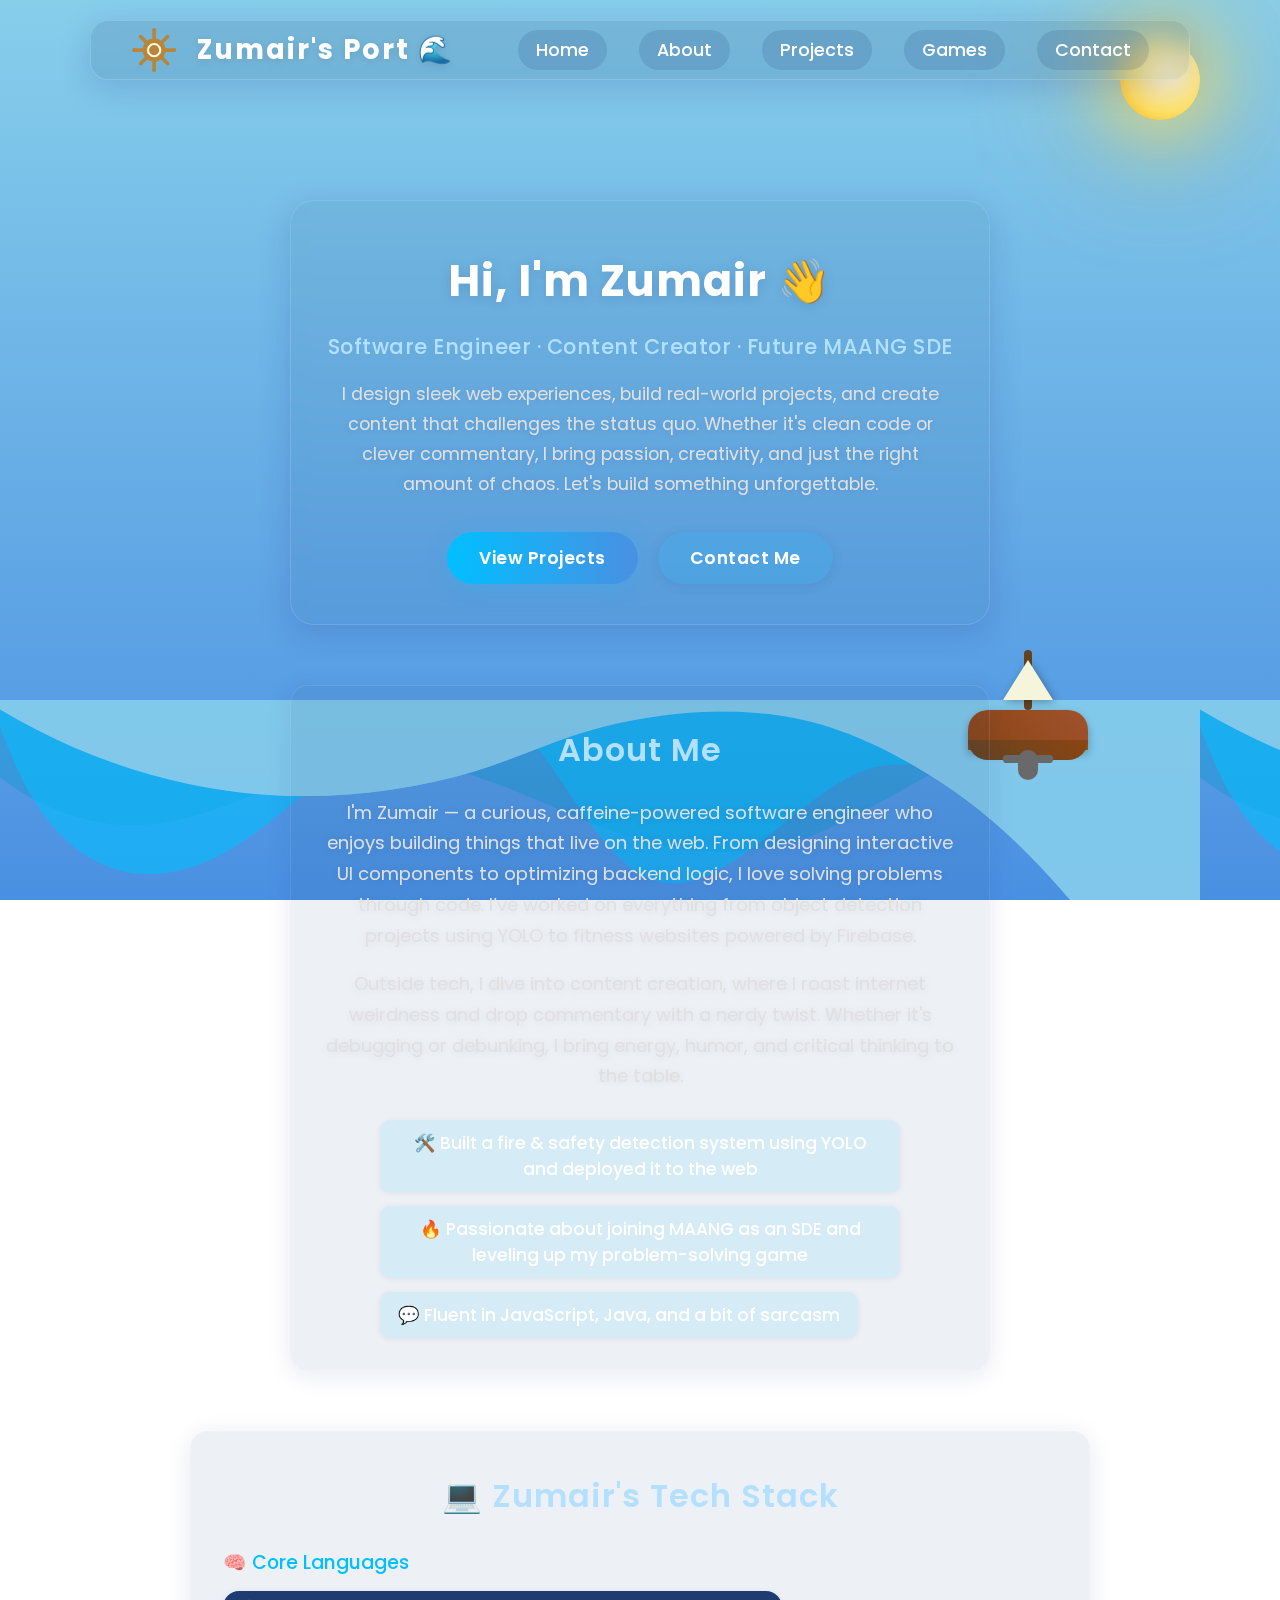
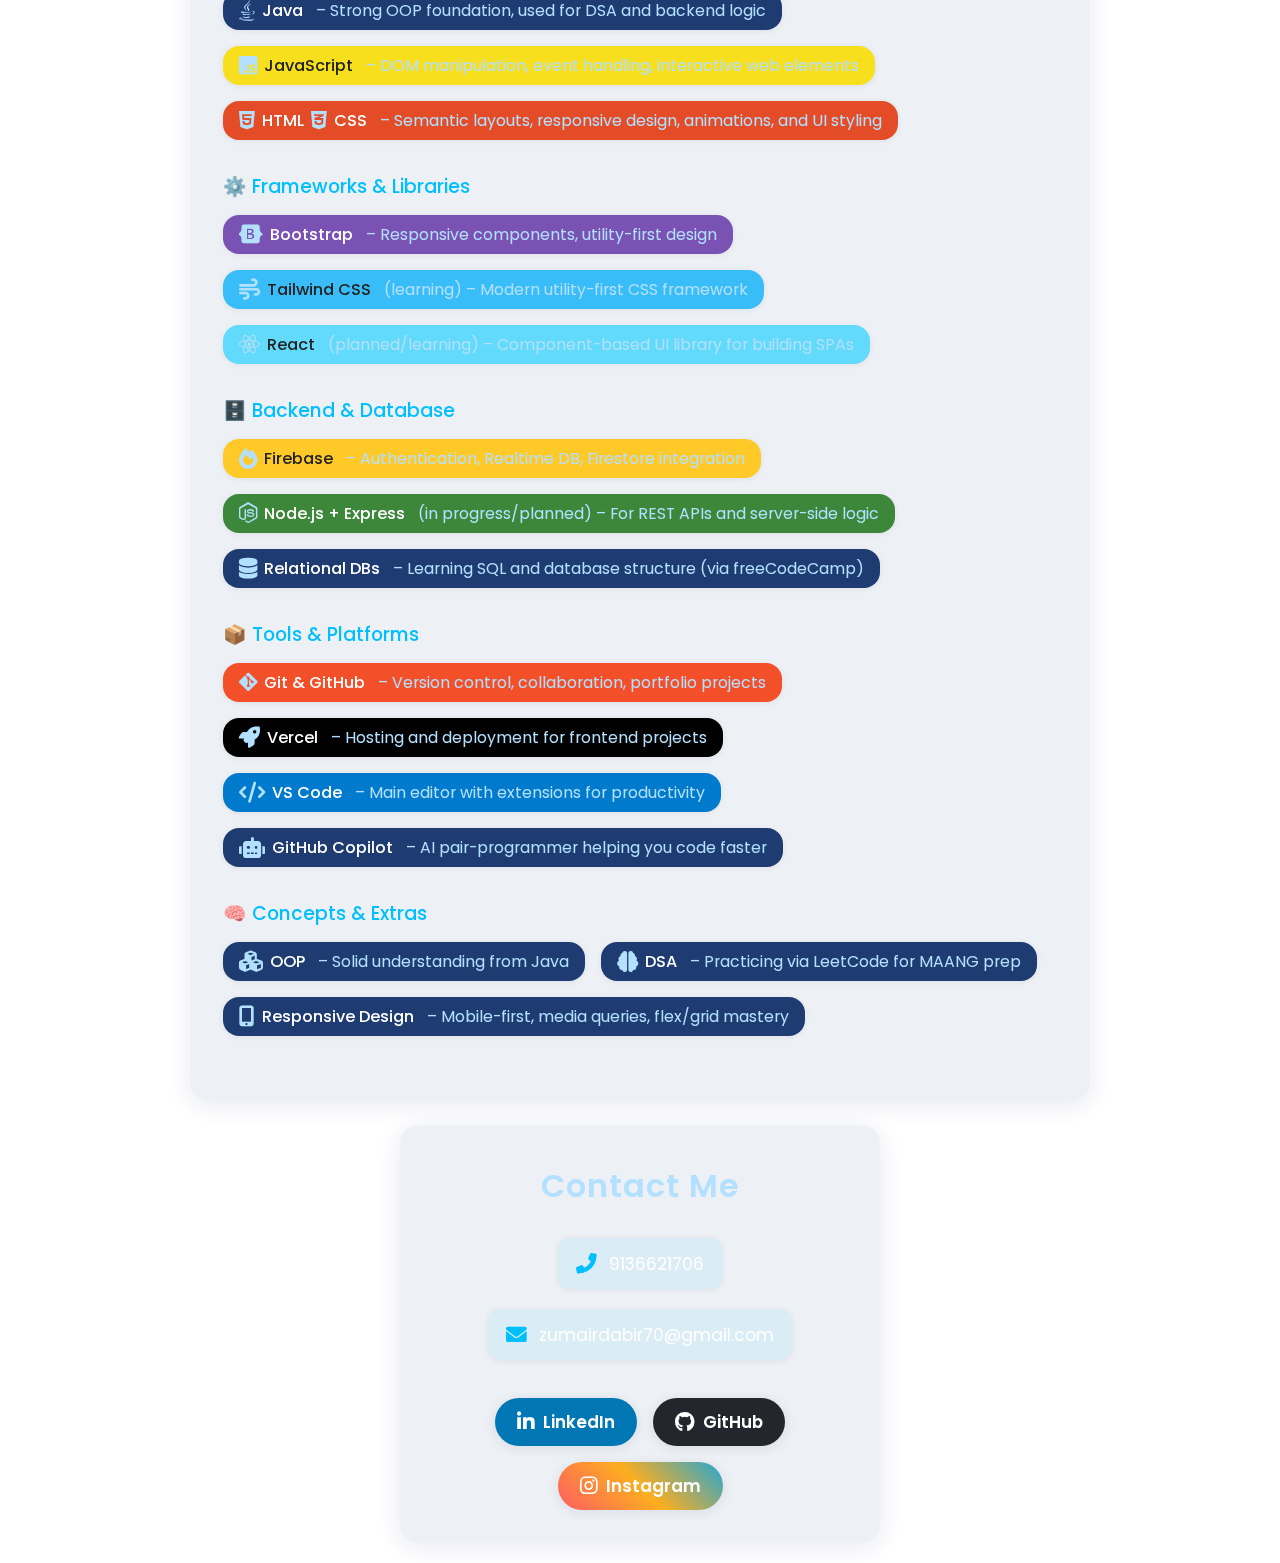
<file: index.html>
<!DOCTYPE html>
<html lang="en">
<head>
    <meta charset="UTF-8">
    <meta name="viewport" content="width=device-width, initial-scale=1.0">
    <title>Zumair's Port </title>
    <link rel="icon" href="data:image/svg+xml,<svg xmlns='http://www.w3.org/2000/svg' viewBox='0 0 64 64'><text y='52' font-size='52'>⚓</text></svg>">
    <link rel="preconnect" href="https://fonts.googleapis.com">
    <link rel="preconnect" href="https://fonts.gstatic.com" crossorigin>
    <link href="https://fonts.googleapis.com/css2?family=Poppins:wght@400;600&display=swap" rel="stylesheet">
    <link rel="stylesheet" href="styles.css">
    <link rel="stylesheet" href="https://cdnjs.cloudflare.com/ajax/libs/font-awesome/6.0.0-beta3/css/all.min.css">
</head>
<body>
    <nav class="navbar">
        <div class="navbar-logo">
            <span class="ship-wheel-svg" aria-label="Pirate Ship Wheel" style="display:inline-block;vertical-align:middle;width:1.7em;height:1.7em;margin-right:10px;">
                <svg viewBox="0 0 64 64" fill="none" xmlns="http://www.w3.org/2000/svg">
                  <circle cx="32" cy="32" r="13" stroke="#b8863b" stroke-width="6" fill="#fff8e1"/>
                  <circle cx="32" cy="32" r="6" fill="#b8863b" stroke="#b8863b" stroke-width="2"/>
                  <g stroke="#b8863b" stroke-width="5" stroke-linecap="round">
                    <line x1="32" y1="4" x2="32" y2="18"/>
                    <line x1="32" y1="46" x2="32" y2="60"/>
                    <line x1="4" y1="32" x2="18" y2="32"/>
                    <line x1="46" y1="32" x2="60" y2="32"/>
                    <line x1="13.5" y1="13.5" x2="23.5" y2="23.5"/>
                    <line x1="40.5" y1="40.5" x2="50.5" y2="50.5"/>
                    <line x1="13.5" y1="50.5" x2="23.5" y2="40.5"/>
                    <line x1="40.5" y1="23.5" x2="50.5" y2="13.5"/>
                  </g>
                  <g fill="#b8863b">
                    <circle cx="32" cy="4" r="2.5"/>
                    <circle cx="32" cy="60" r="2.5"/>
                    <circle cx="4" cy="32" r="2.5"/>
                    <circle cx="60" cy="32" r="2.5"/>
                    <circle cx="13.5" cy="13.5" r="2.5"/>
                    <circle cx="50.5" cy="50.5" r="2.5"/>
                    <circle cx="13.5" cy="50.5" r="2.5"/>
                    <circle cx="50.5" cy="13.5" r="2.5"/>
                  </g>
                </svg>
            </span>
            Zumair's Port 🌊
        </div>
        <ul class="navbar-links">
            <li><a href="#home">Home</a></li>
            <li><a href="#about">About</a></li>
            <li><a href="projects.html">Projects</a></li>
            <li><a href="#games" id="games-link">Games</a></li>
            <li><a href="#contact">Contact</a></li>
        </ul>
    </nav>
    <div class="ocean-background">
        <div class="waves">
            <div class="wave wave1"></div>
            <div class="wave wave2"></div>
            <div class="wave wave3"></div>
        </div>
        <div class="ship" id="ship">
            <div class="ship-body"></div>
            <div class="ship-mast"></div>
            <div class="ship-sail"></div>
            <div class="anchor"></div>
        </div>
    </div>
    
    <div class="content">
        <div class="hero-section">
            <h1 class="hero-headline">Hi, I'm Zumair 👋</h1>
            <h2 class="hero-subtitle">Software Engineer · Content Creator · Future MAANG SDE</h2>
            <p class="hero-desc">
                I design sleek web experiences, build real-world projects, and create content that challenges the status quo. Whether it's clean code or clever commentary, I bring passion, creativity, and just the right amount of chaos. Let's build something unforgettable.
            </p>
            <div class="hero-cta">
                <a href="projects.html" class="cta-btn primary-btn">View Projects</a>
                <a href="#contact" class="cta-btn">Contact Me</a>
            </div>
        </div>

        <div class="about-section" id="about">
        <h2 class="about-title">About Me</h2>
        <p class="about-main">
            I'm Zumair — a curious, caffeine-powered software engineer who enjoys building things that live on the web. From designing interactive UI components to optimizing backend logic, I love solving problems through code. I’ve worked on everything from object detection projects using YOLO to fitness websites powered by Firebase.
        </p>
        <p class="about-main">
            Outside tech, I dive into content creation, where I roast internet weirdness and drop commentary with a nerdy twist. Whether it's debugging or debunking, I bring energy, humor, and critical thinking to the table.
        </p>
        <ul class="about-highlights">
            <li>🛠️ Built a fire & safety detection system using YOLO and deployed it to the web</li>
            <li>🔥 Passionate about joining MAANG as an SDE and leveling up my problem-solving game</li>
            <li>💬 Fluent in JavaScript, Java, and a bit of sarcasm</li>
        </ul>
    </div>

    <section class="skills-section" id="skills">
        <h2 class="skills-title">💻 Zumair's Tech Stack</h2>
        <div class="skills-group">
            <h3 class="skills-group-title">🧠 Core Languages</h3>
            <div class="skills-list">
                <div class="skill-badge" data-tech="Java"><i class="fab fa-java"></i> Java <span class="skill-desc">– Strong OOP foundation, used for DSA and backend logic</span></div>
                <div class="skill-badge" data-tech="JavaScript"><i class="fab fa-js-square"></i> JavaScript <span class="skill-desc">– DOM manipulation, event handling, interactive web elements</span></div>
                <div class="skill-badge" data-tech="HTML"><i class="fab fa-html5"></i> HTML <i class="fab fa-css3-alt"></i> CSS <span class="skill-desc">– Semantic layouts, responsive design, animations, and UI styling</span></div>
            </div>
        </div>
        <div class="skills-group">
            <h3 class="skills-group-title">⚙️ Frameworks & Libraries</h3>
            <div class="skills-list">
                <div class="skill-badge" data-tech="Bootstrap"><i class="fab fa-bootstrap"></i> Bootstrap <span class="skill-desc">– Responsive components, utility-first design</span></div>
                <div class="skill-badge" data-tech="Tailwind CSS"><i class="fas fa-wind"></i> Tailwind CSS <span class="skill-desc">(learning) – Modern utility-first CSS framework</span></div>
                <div class="skill-badge" data-tech="React"><i class="fab fa-react"></i> React <span class="skill-desc">(planned/learning) – Component-based UI library for building SPAs</span></div>
            </div>
        </div>
        <div class="skills-group">
            <h3 class="skills-group-title">🗄️ Backend & Database</h3>
            <div class="skills-list">
                <div class="skill-badge" data-tech="Firebase"><i class="fas fa-fire"></i> Firebase <span class="skill-desc">– Authentication, Realtime DB, Firestore integration</span></div>
                <div class="skill-badge" data-tech="Node.js"><i class="fab fa-node-js"></i> Node.js + Express <span class="skill-desc">(in progress/planned) – For REST APIs and server-side logic</span></div>
                <div class="skill-badge" data-tech="Relational DBs"><i class="fas fa-database"></i> Relational DBs <span class="skill-desc">– Learning SQL and database structure (via freeCodeCamp)</span></div>
            </div>
        </div>
        <div class="skills-group">
            <h3 class="skills-group-title">📦 Tools & Platforms</h3>
            <div class="skills-list">
                <div class="skill-badge" data-tech="Git"><i class="fab fa-git-alt"></i> Git & GitHub <span class="skill-desc">– Version control, collaboration, portfolio projects</span></div>
                <div class="skill-badge" data-tech="Vercel"><i class="fas fa-rocket"></i> Vercel <span class="skill-desc">– Hosting and deployment for frontend projects</span></div>
                <div class="skill-badge" data-tech="VS Code"><i class="fas fa-code"></i> VS Code <span class="skill-desc">– Main editor with extensions for productivity</span></div>
                <div class="skill-badge" data-tech="GitHub Copilot"><i class="fas fa-robot"></i> GitHub Copilot <span class="skill-desc">– AI pair-programmer helping you code faster</span></div>
            </div>
        </div>
        <div class="skills-group">
            <h3 class="skills-group-title">🧠 Concepts & Extras</h3>
            <div class="skills-list">
                <div class="skill-badge" data-tech="OOP"><i class="fas fa-cubes"></i> OOP <span class="skill-desc">– Solid understanding from Java</span></div>
                <div class="skill-badge" data-tech="DSA"><i class="fas fa-brain"></i> DSA <span class="skill-desc">– Practicing via LeetCode for MAANG prep</span></div>
                <div class="skill-badge" data-tech="Responsive Design"><i class="fas fa-mobile-alt"></i> Responsive Design <span class="skill-desc">– Mobile-first, media queries, flex/grid mastery</span></div>
            </div>
        </div>
    </section>

        <section class="contact-section" id="contact">
            <h2 class="contact-title">Contact Me</h2>
            <div class="contact-list">
                <div class="contact-item">
                    <span class="contact-icon"><i class="fas fa-phone-alt"></i></span>
                    <span class="contact-text">9136621706</span>
                </div>
                <div class="contact-item">
                    <span class="contact-icon"><i class="fas fa-envelope"></i></span>
                    <span class="contact-text">zumairdabir70@gmail.com</span>
                </div>
                <div class="contact-btns">
                    <a href="https://www.linkedin.com/in/zumair-dabir-79020a318" class="contact-btn linkedin" target="_blank" rel="noopener" title="LinkedIn"><i class="fab fa-linkedin-in"></i> LinkedIn</a>
                    <a href="https://github.com/Zumair08" class="contact-btn github" target="_blank" rel="noopener" title="GitHub"><i class="fab fa-github"></i> GitHub</a>
                    <a href="https://www.instagram.com/gasthejewniggas/?hl=en" class="contact-btn instagram" target="_blank" rel="noopener" title="Instagram"><i class="fab fa-instagram"></i> Instagram</a>
                </div>
            </div>
        </section>
    </div>
    
    <div class="game-container" id="game-container" style="display:none;"></div>

    <script src="index.js"></script>
</body>
</html>
</file>
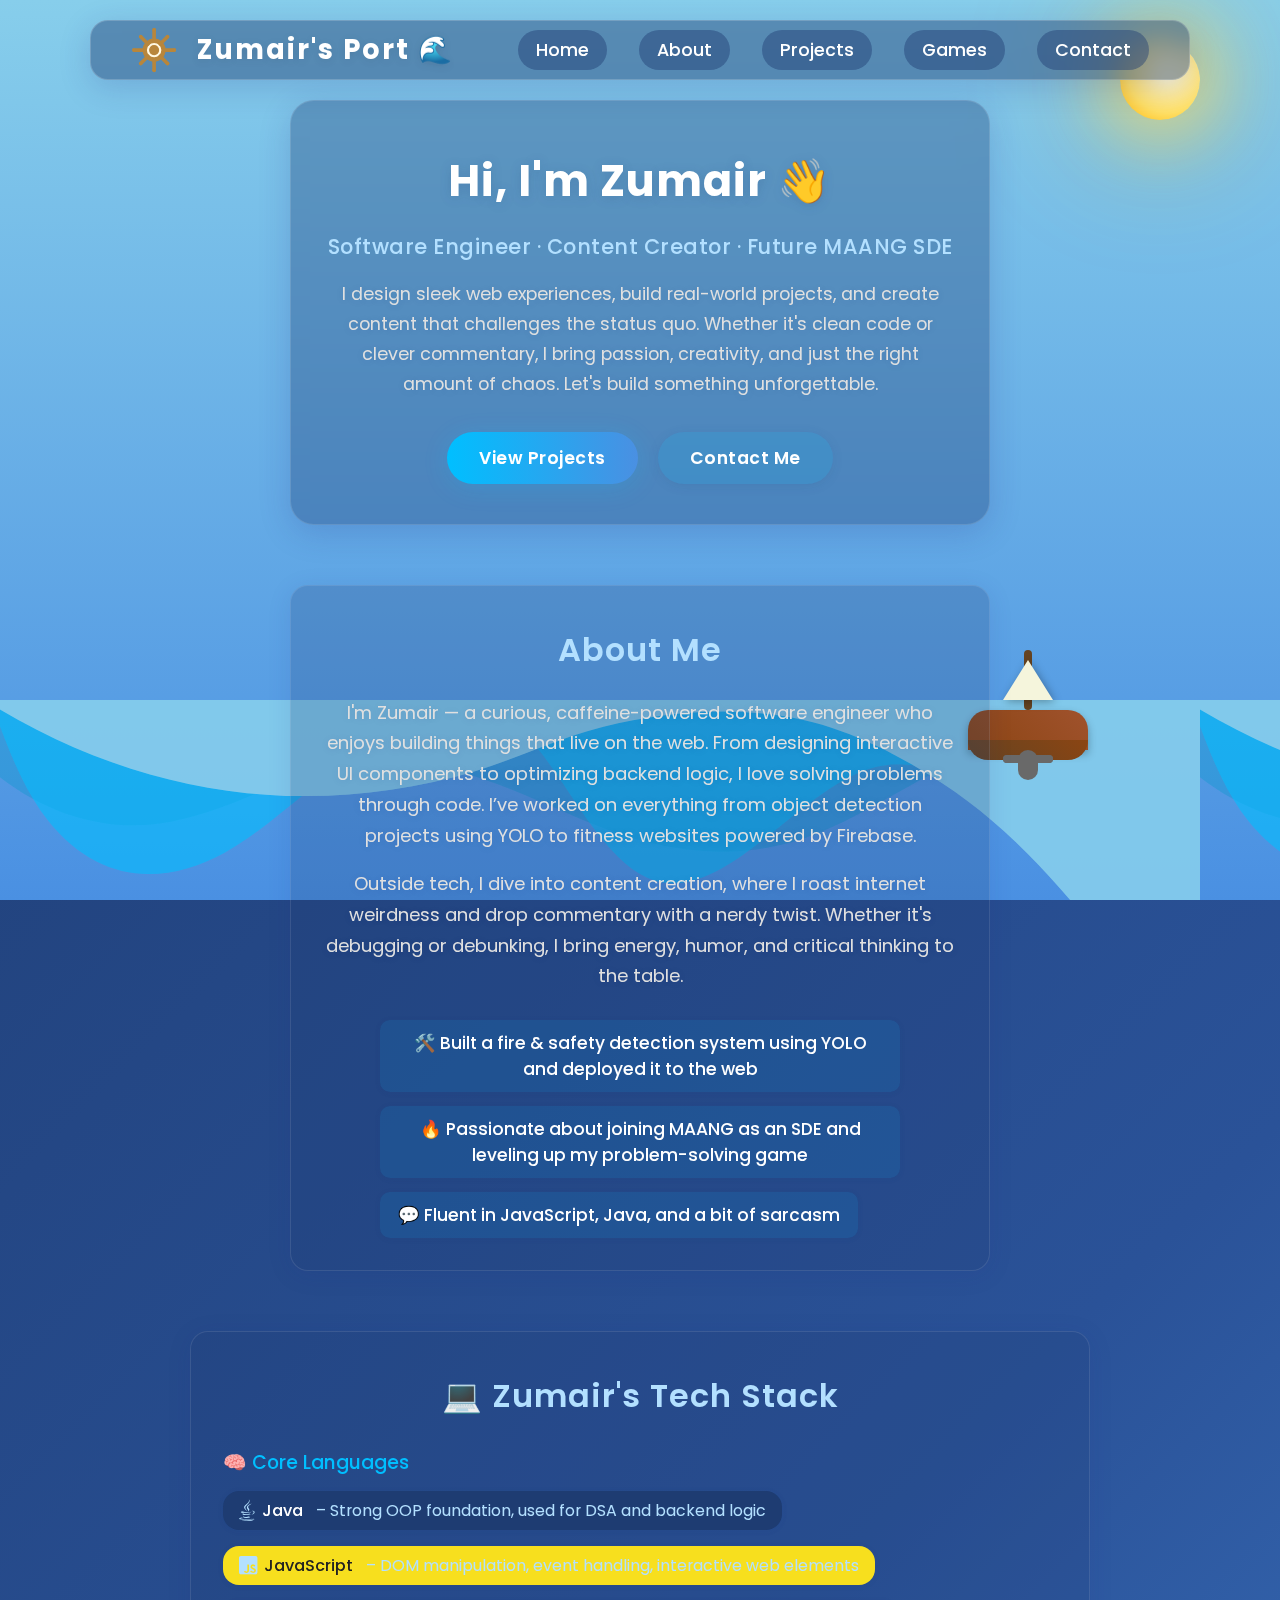
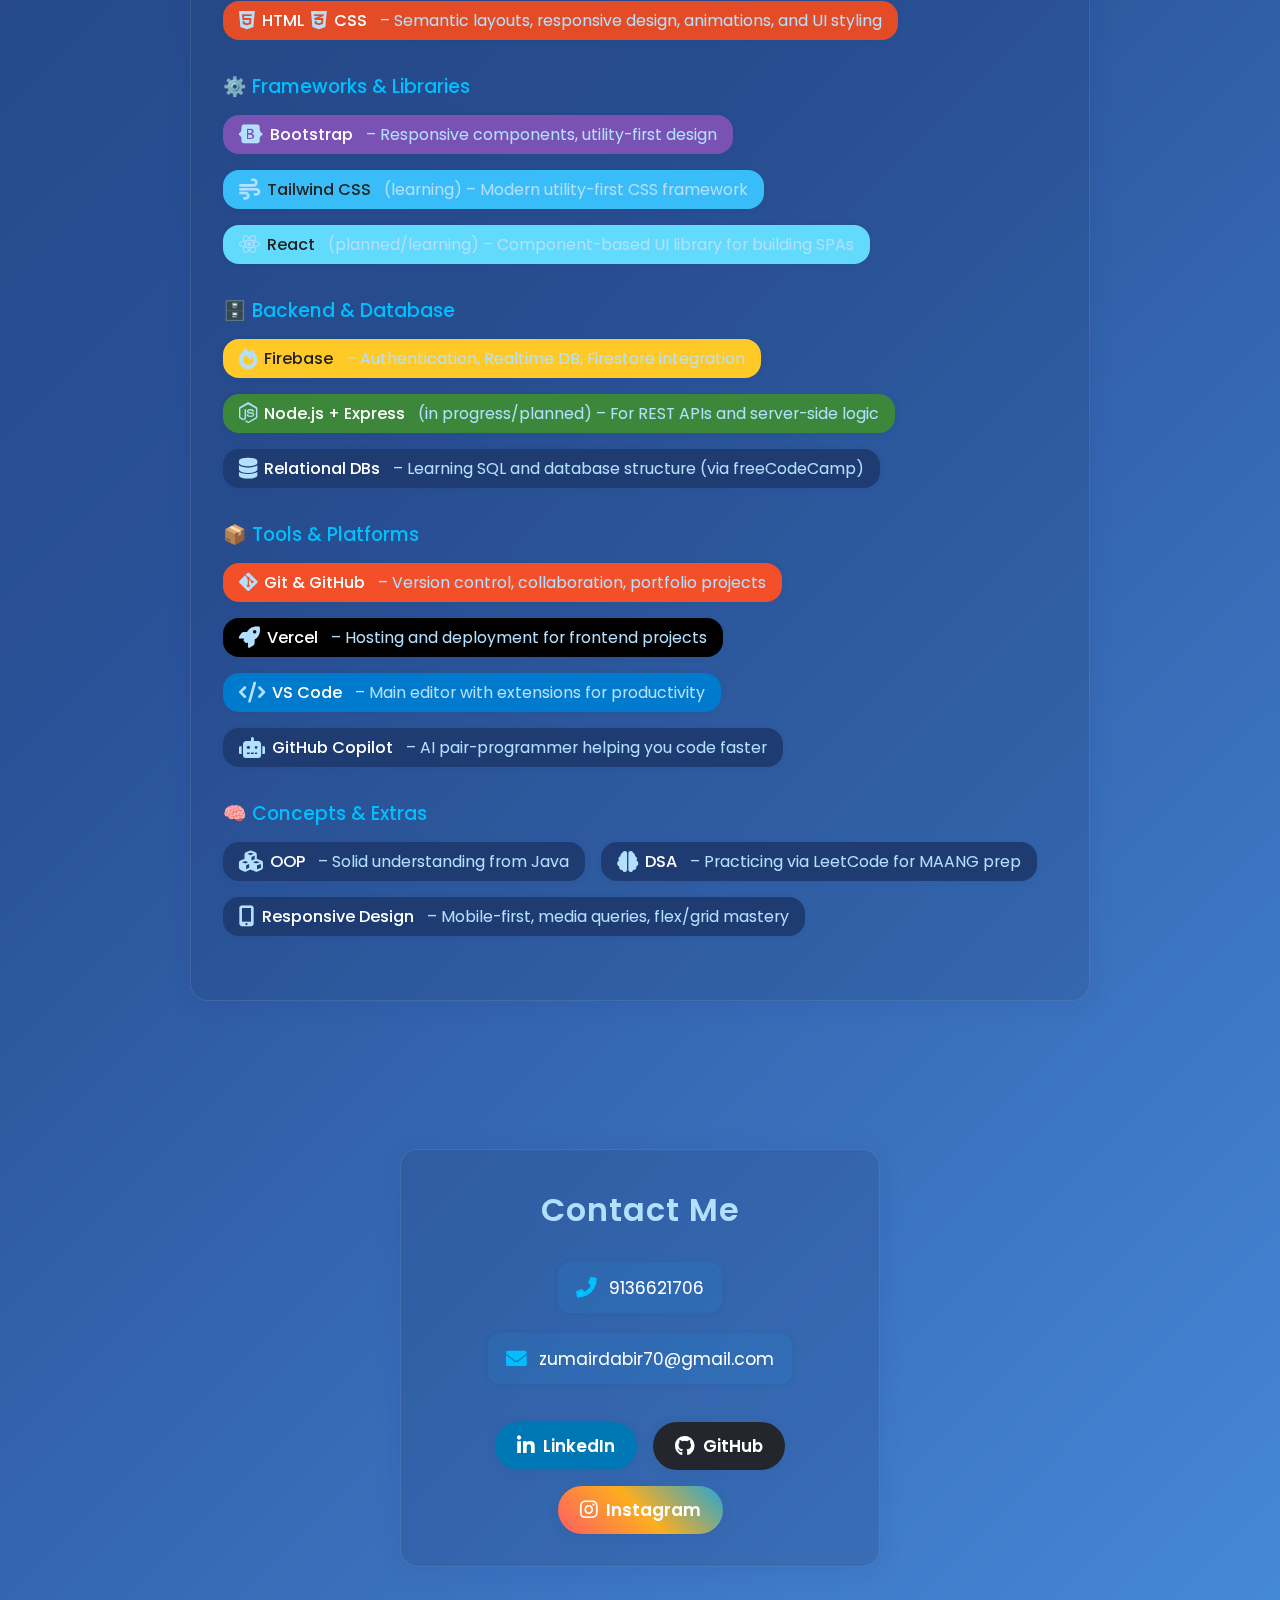
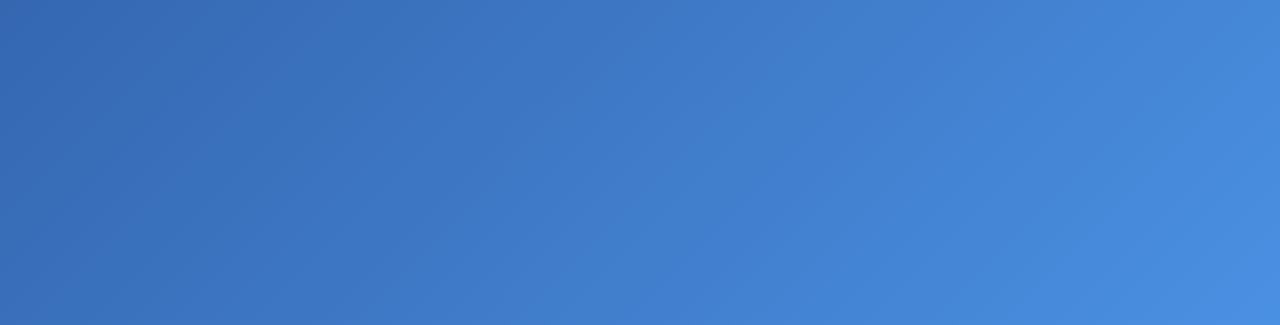
<file: src/index.html>
<!DOCTYPE html>
<html lang="en">
<head>
    <meta charset="UTF-8">
    <meta name="viewport" content="width=device-width, initial-scale=1.0">
    <title>Zumair's Port </title>
    <link rel="icon" href="data:image/svg+xml,<svg xmlns='http://www.w3.org/2000/svg' viewBox='0 0 64 64'><text y='52' font-size='52'>⚓</text></svg>">
    <link rel="preconnect" href="https://fonts.googleapis.com">
    <link rel="preconnect" href="https://fonts.gstatic.com" crossorigin>
    <link href="https://fonts.googleapis.com/css2?family=Poppins:wght@400;600&display=swap" rel="stylesheet">
    <link rel="stylesheet" href="styles.css">
    <link rel="stylesheet" href="https://cdnjs.cloudflare.com/ajax/libs/font-awesome/6.0.0-beta3/css/all.min.css">
</head>
<body>
    <nav class="navbar">
        <div class="navbar-logo">
            <span class="ship-wheel-svg" aria-label="Pirate Ship Wheel" style="display:inline-block;vertical-align:middle;width:1.7em;height:1.7em;margin-right:10px;">
                <svg viewBox="0 0 64 64" fill="none" xmlns="http://www.w3.org/2000/svg">
                  <circle cx="32" cy="32" r="13" stroke="#b8863b" stroke-width="6" fill="#fff8e1"/>
                  <circle cx="32" cy="32" r="6" fill="#b8863b" stroke="#b8863b" stroke-width="2"/>
                  <g stroke="#b8863b" stroke-width="5" stroke-linecap="round">
                    <line x1="32" y1="4" x2="32" y2="18"/>
                    <line x1="32" y1="46" x2="32" y2="60"/>
                    <line x1="4" y1="32" x2="18" y2="32"/>
                    <line x1="46" y1="32" x2="60" y2="32"/>
                    <line x1="13.5" y1="13.5" x2="23.5" y2="23.5"/>
                    <line x1="40.5" y1="40.5" x2="50.5" y2="50.5"/>
                    <line x1="13.5" y1="50.5" x2="23.5" y2="40.5"/>
                    <line x1="40.5" y1="23.5" x2="50.5" y2="13.5"/>
                  </g>
                  <g fill="#b8863b">
                    <circle cx="32" cy="4" r="2.5"/>
                    <circle cx="32" cy="60" r="2.5"/>
                    <circle cx="4" cy="32" r="2.5"/>
                    <circle cx="60" cy="32" r="2.5"/>
                    <circle cx="13.5" cy="13.5" r="2.5"/>
                    <circle cx="50.5" cy="50.5" r="2.5"/>
                    <circle cx="13.5" cy="50.5" r="2.5"/>
                    <circle cx="50.5" cy="13.5" r="2.5"/>
                  </g>
                </svg>
            </span>
            Zumair's Port 🌊
        </div>
        <ul class="navbar-links">
            <li><a href="#home">Home</a></li>
            <li><a href="#about">About</a></li>
            <li><a href="projects.html">Projects</a></li>
            <li><a href="#games" id="games-link">Games</a></li>
            <li><a href="#contact">Contact</a></li>
        </ul>
    </nav>
    <div class="ocean-background">
        <div class="waves">
            <div class="wave wave1"></div>
            <div class="wave wave2"></div>
            <div class="wave wave3"></div>
        </div>
        <div class="ship" id="ship">
            <div class="ship-body"></div>
            <div class="ship-mast"></div>
            <div class="ship-sail"></div>
            <div class="anchor"></div>
        </div>
    </div>
    
    <div class="hero-section">
        <h1 class="hero-headline">Hi, I'm Zumair 👋</h1>
        <h2 class="hero-subtitle">Software Engineer · Content Creator · Future MAANG SDE</h2>
        <p class="hero-desc">
            I design sleek web experiences, build real-world projects, and create content that challenges the status quo. Whether it's clean code or clever commentary, I bring passion, creativity, and just the right amount of chaos. Let's build something unforgettable.
        </p>
        <div class="hero-cta">
            <a href="projects.html" class="cta-btn primary-btn">View Projects</a>
            <a href="#contact" class="cta-btn">Contact Me</a>
        </div>
    </div>

    <div class="about-section" id="about">
        <h2 class="about-title">About Me</h2>
        <p class="about-main">
            I'm Zumair — a curious, caffeine-powered software engineer who enjoys building things that live on the web. From designing interactive UI components to optimizing backend logic, I love solving problems through code. I’ve worked on everything from object detection projects using YOLO to fitness websites powered by Firebase.
        </p>
        <p class="about-main">
            Outside tech, I dive into content creation, where I roast internet weirdness and drop commentary with a nerdy twist. Whether it's debugging or debunking, I bring energy, humor, and critical thinking to the table.
        </p>
        <ul class="about-highlights">
            <li>🛠️ Built a fire & safety detection system using YOLO and deployed it to the web</li>
            <li>🔥 Passionate about joining MAANG as an SDE and leveling up my problem-solving game</li>
            <li>💬 Fluent in JavaScript, Java, and a bit of sarcasm</li>
        </ul>
    </div>

    <section class="skills-section" id="skills">
        <h2 class="skills-title">💻 Zumair's Tech Stack</h2>
        <div class="skills-group">
            <h3 class="skills-group-title">🧠 Core Languages</h3>
            <div class="skills-list">
                <div class="skill-badge" data-tech="Java"><i class="fab fa-java"></i> Java <span class="skill-desc">– Strong OOP foundation, used for DSA and backend logic</span></div>
                <div class="skill-badge" data-tech="JavaScript"><i class="fab fa-js-square"></i> JavaScript <span class="skill-desc">– DOM manipulation, event handling, interactive web elements</span></div>
                <div class="skill-badge" data-tech="HTML"><i class="fab fa-html5"></i> HTML <i class="fab fa-css3-alt"></i> CSS <span class="skill-desc">– Semantic layouts, responsive design, animations, and UI styling</span></div>
            </div>
        </div>
        <div class="skills-group">
            <h3 class="skills-group-title">⚙️ Frameworks & Libraries</h3>
            <div class="skills-list">
                <div class="skill-badge" data-tech="Bootstrap"><i class="fab fa-bootstrap"></i> Bootstrap <span class="skill-desc">– Responsive components, utility-first design</span></div>
                <div class="skill-badge" data-tech="Tailwind CSS"><i class="fas fa-wind"></i> Tailwind CSS <span class="skill-desc">(learning) – Modern utility-first CSS framework</span></div>
                <div class="skill-badge" data-tech="React"><i class="fab fa-react"></i> React <span class="skill-desc">(planned/learning) – Component-based UI library for building SPAs</span></div>
            </div>
        </div>
        <div class="skills-group">
            <h3 class="skills-group-title">🗄️ Backend & Database</h3>
            <div class="skills-list">
                <div class="skill-badge" data-tech="Firebase"><i class="fas fa-fire"></i> Firebase <span class="skill-desc">– Authentication, Realtime DB, Firestore integration</span></div>
                <div class="skill-badge" data-tech="Node.js"><i class="fab fa-node-js"></i> Node.js + Express <span class="skill-desc">(in progress/planned) – For REST APIs and server-side logic</span></div>
                <div class="skill-badge" data-tech="Relational DBs"><i class="fas fa-database"></i> Relational DBs <span class="skill-desc">– Learning SQL and database structure (via freeCodeCamp)</span></div>
            </div>
        </div>
        <div class="skills-group">
            <h3 class="skills-group-title">📦 Tools & Platforms</h3>
            <div class="skills-list">
                <div class="skill-badge" data-tech="Git"><i class="fab fa-git-alt"></i> Git & GitHub <span class="skill-desc">– Version control, collaboration, portfolio projects</span></div>
                <div class="skill-badge" data-tech="Vercel"><i class="fas fa-rocket"></i> Vercel <span class="skill-desc">– Hosting and deployment for frontend projects</span></div>
                <div class="skill-badge" data-tech="VS Code"><i class="fas fa-code"></i> VS Code <span class="skill-desc">– Main editor with extensions for productivity</span></div>
                <div class="skill-badge" data-tech="GitHub Copilot"><i class="fas fa-robot"></i> GitHub Copilot <span class="skill-desc">– AI pair-programmer helping you code faster</span></div>
            </div>
        </div>
        <div class="skills-group">
            <h3 class="skills-group-title">🧠 Concepts & Extras</h3>
            <div class="skills-list">
                <div class="skill-badge" data-tech="OOP"><i class="fas fa-cubes"></i> OOP <span class="skill-desc">– Solid understanding from Java</span></div>
                <div class="skill-badge" data-tech="DSA"><i class="fas fa-brain"></i> DSA <span class="skill-desc">– Practicing via LeetCode for MAANG prep</span></div>
                <div class="skill-badge" data-tech="Responsive Design"><i class="fas fa-mobile-alt"></i> Responsive Design <span class="skill-desc">– Mobile-first, media queries, flex/grid mastery</span></div>
            </div>
        </div>
    </section>

    <div class="content">
        <!-- Contact Section -->
        <section class="contact-section" id="contact">
            <h2 class="contact-title">Contact Me</h2>
            <div class="contact-list">
                <div class="contact-item">
                    <span class="contact-icon"><i class="fas fa-phone-alt"></i></span>
                    <span class="contact-text">9136621706</span>
                </div>
                <div class="contact-item">
                    <span class="contact-icon"><i class="fas fa-envelope"></i></span>
                    <span class="contact-text">zumairdabir70@gmail.com</span>
                </div>
                <div class="contact-btns">
                    <a href="https://www.linkedin.com/in/zumair-dabir-79020a318" class="contact-btn linkedin" target="_blank" rel="noopener" title="LinkedIn"><i class="fab fa-linkedin-in"></i> LinkedIn</a>
                    <a href="https://github.com/Zumair08" class="contact-btn github" target="_blank" rel="noopener" title="GitHub"><i class="fab fa-github"></i> GitHub</a>
                    <a href="https://www.instagram.com/gasthejewniggas/?hl=en" class="contact-btn instagram" target="_blank" rel="noopener" title="Instagram"><i class="fab fa-instagram"></i> Instagram</a>
                </div>
            </div>
        </section>
        <!-- Your portfolio content will go here -->
    </div>
    
    <div class="game-container" id="game-container" style="display:none;"></div>

    <script src="index.js"></script>
</body>
</html>
</file>
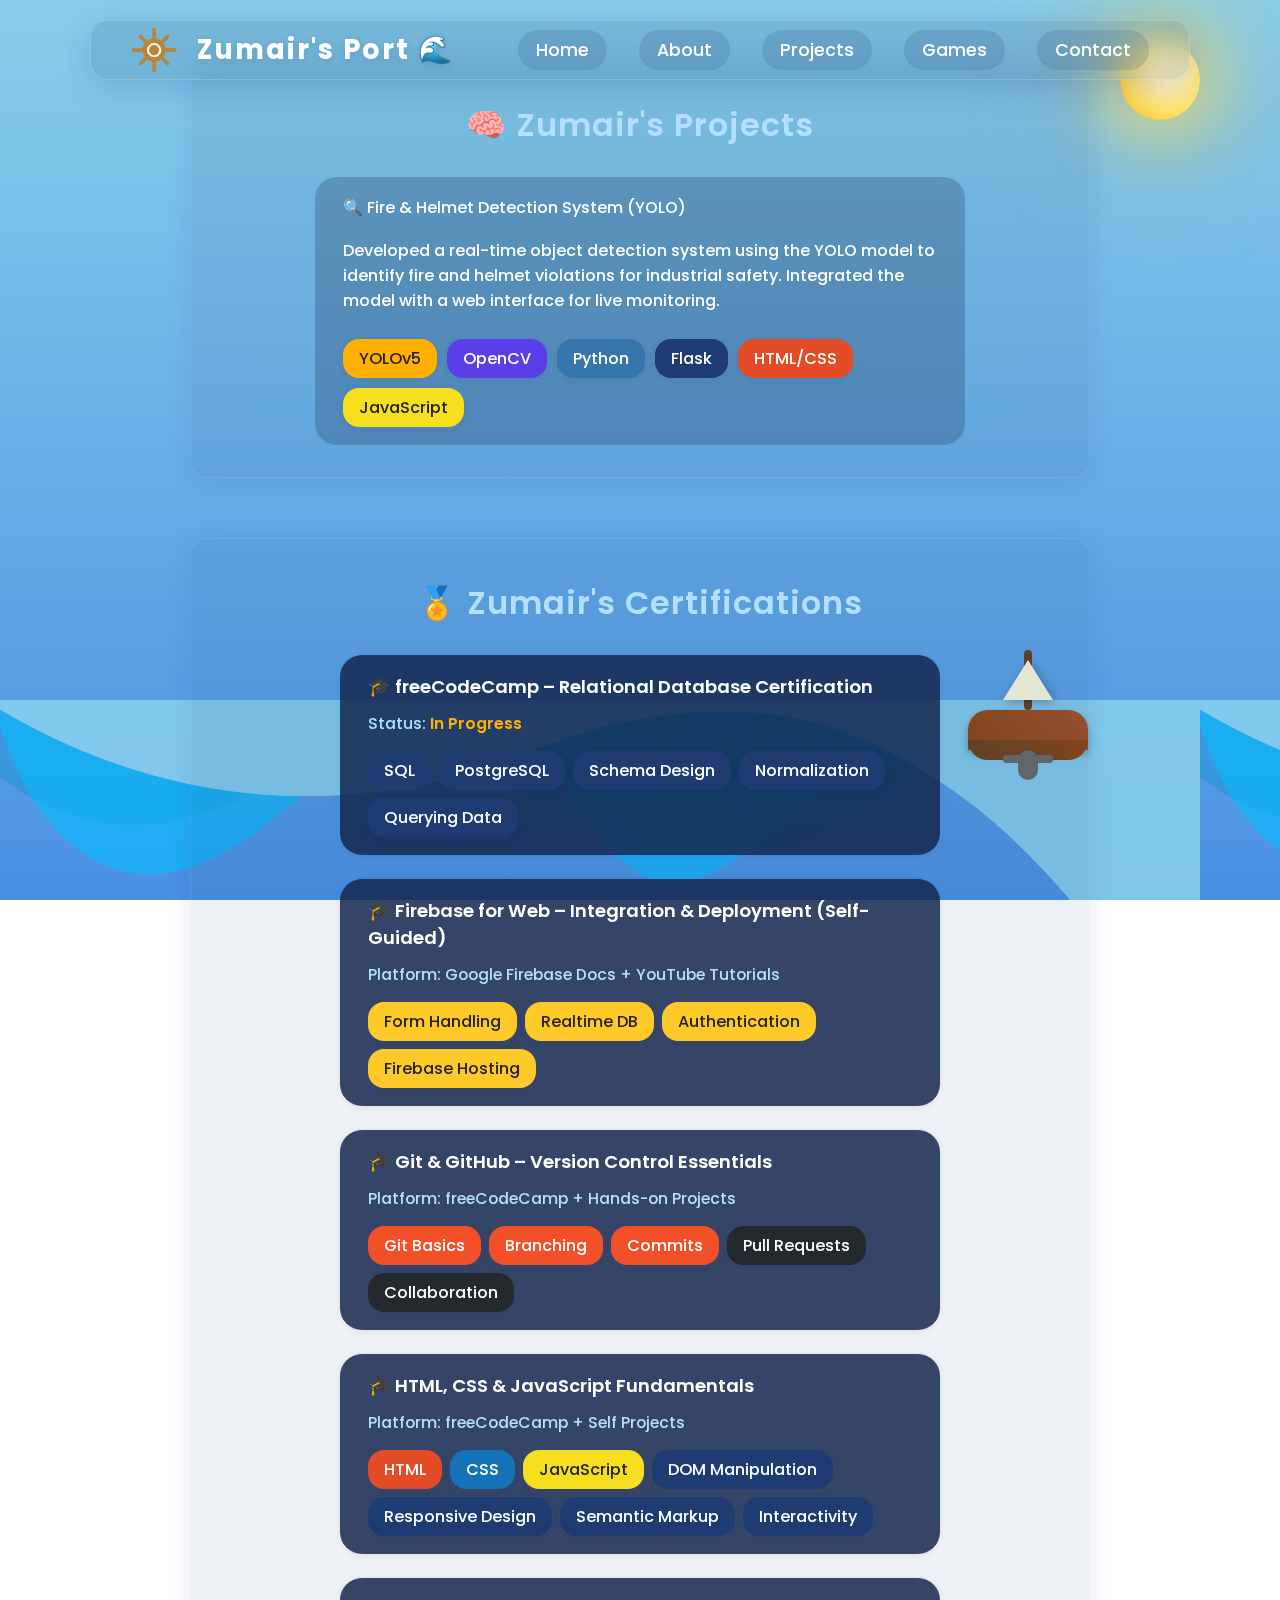
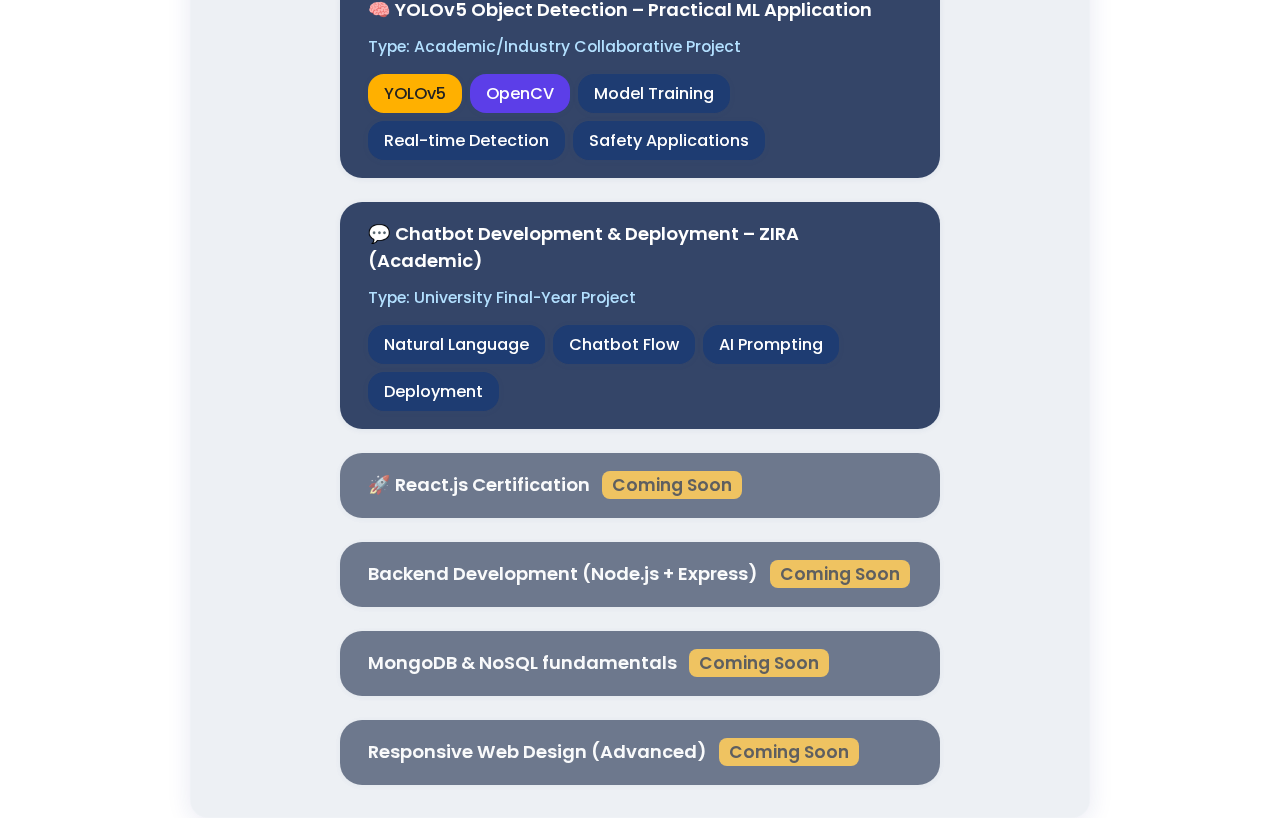
<file: projects.html>
<!DOCTYPE html>
<html lang="en">
<head>
    <meta charset="UTF-8">
    <meta name="viewport" content="width=device-width, initial-scale=1.0">
    <title>Zumair's Projects & Certifications</title>
    <link rel="icon" href="data:image/svg+xml,<svg xmlns='http://www.w3.org/2000/svg' viewBox='0 0 64 64'><text y='52' font-size='52'>⚓</text></svg>">
    <link rel="preconnect" href="https://fonts.googleapis.com">
    <link rel="preconnect" href="https://fonts.gstatic.com" crossorigin>
    <link href="https://fonts.googleapis.com/css2?family=Poppins:wght@400;600&display=swap" rel="stylesheet">
    <link rel="stylesheet" href="styles.css">
    <link rel="stylesheet" href="https://cdnjs.cloudflare.com/ajax/libs/font-awesome/6.0.0-beta3/css/all.min.css">
</head>
<body>
    <nav class="navbar">
        <div class="navbar-logo">
            <span class="ship-wheel-svg" aria-label="Pirate Ship Wheel" style="display:inline-block;vertical-align:middle;width:1.7em;height:1.7em;margin-right:10px;">
                <svg viewBox="0 0 64 64" fill="none" xmlns="http://www.w3.org/2000/svg">
                  <circle cx="32" cy="32" r="13" stroke="#b8863b" stroke-width="6" fill="#fff8e1"/>
                  <circle cx="32" cy="32" r="6" fill="#b8863b" stroke="#b8863b" stroke-width="2"/>
                  <g stroke="#b8863b" stroke-width="5" stroke-linecap="round">
                    <line x1="32" y1="4" x2="32" y2="18"/>
                    <line x1="32" y1="46" x2="32" y2="60"/>
                    <line x1="4" y1="32" x2="18" y2="32"/>
                    <line x1="46" y1="32" x2="60" y2="32"/>
                    <line x1="13.5" y1="13.5" x2="23.5" y2="23.5"/>
                    <line x1="40.5" y1="40.5" x2="50.5" y2="50.5"/>
                    <line x1="13.5" y1="50.5" x2="23.5" y2="40.5"/>
                    <line x1="40.5" y1="23.5" x2="50.5" y2="13.5"/>
                  </g>
                  <g fill="#b8863b">
                    <circle cx="32" cy="4" r="2.5"/>
                    <circle cx="32" cy="60" r="2.5"/>
                    <circle cx="4" cy="32" r="2.5"/>
                    <circle cx="60" cy="32" r="2.5"/>
                    <circle cx="13.5" cy="13.5" r="2.5"/>
                    <circle cx="50.5" cy="50.5" r="2.5"/>
                    <circle cx="13.5" cy="50.5" r="2.5"/>
                    <circle cx="50.5" cy="13.5" r="2.5"/>
                  </g>
                </svg>
            </span>
            Zumair's Port 🌊
        </div>
        <ul class="navbar-links">
            <li><a href="index.html#home">Home</a></li>
            <li><a href="index.html#about">About</a></li>
            <li><a href="projects.html#projects">Projects</a></li>
            <li><a href="index.html#games">Games</a></li>
            <li><a href="index.html#contact">Contact</a></li>
        </ul>
    </nav>
    <div class="ocean-background">
        <div class="waves">
            <div class="wave wave1"></div>
            <div class="wave wave2"></div>
            <div class="wave wave3"></div>
        </div>
        <div class="ship" id="ship">
            <div class="ship-body"></div>
            <div class="ship-mast"></div>
            <div class="ship-sail"></div>
            <div class="anchor"></div>
        </div>
    </div>
    <section class="projects-section" id="projects">
        <h2 class="projects-title">🧠 Zumair's Projects</h2>
        <div class="projects-carousel" id="projects-carousel">
            <div class="projects-list" id="projects-list">
                <div class="project-card" data-index="0">
                    <div class="project-name">🔍 Fire & Helmet Detection System (YOLO)</div>
                    <div class="project-desc">Developed a real-time object detection system using the YOLO model to identify fire and helmet violations for industrial safety. Integrated the model with a web interface for live monitoring.</div>
                    <div class="project-tech-stack">
                        <span class="skill-badge" data-tech="YOLOv5">YOLOv5</span>
                        <span class="skill-badge" data-tech="OpenCV">OpenCV</span>
                        <span class="skill-badge" data-tech="Python">Python</span>
                        <span class="skill-badge" data-tech="Flask">Flask</span>
                        <span class="skill-badge" data-tech="HTML">HTML/CSS</span>
                        <span class="skill-badge" data-tech="JavaScript">JavaScript</span>
                    </div>
                </div>
                <div class="project-card" data-index="1">
                    <div class="project-name">💪 Fitness Website with Custom Plans</div>
                    <div class="project-desc">Built a full-featured fitness website offering pages for weightloss, muscle gain, and home workouts. Users can fill forms to get personalized fitness plans.</div>
                    <div class="project-tech-stack">
                        <span class="skill-badge" data-tech="HTML">HTML</span>
                        <span class="skill-badge" data-tech="Bootstrap">CSS (Bootstrap)</span>
                        <span class="skill-badge" data-tech="JavaScript">JavaScript</span>
                        <span class="skill-badge" data-tech="Firebase">Firebase</span>
                        <span class="skill-badge" data-tech="Vercel">Vercel</span>
                    </div>
                </div>
                <div class="project-card" data-index="2">
                    <div class="project-name">🤖 ZIRA - AI Chatbot (Third Year Project)</div>
                    <div class="project-desc">Co-developed an intelligent chatbot named ZIRA for academic Q&A and guidance. The project received copyright recognition.</div>
                    <div class="project-tech-stack">
                        <span class="skill-badge" data-tech="HTML">HTML/CSS</span>
                        <span class="skill-badge" data-tech="JavaScript">JavaScript</span>
                        <span class="skill-badge">AI Prompting</span>
                        <span class="skill-badge" data-tech="Python">Python</span>
                    </div>
                </div>
                <div class="project-card" data-index="3">
                    <div class="project-name">📦 Console-Based Expense Tracker</div>
                    <div class="project-desc">CLI-based tool to track daily expenses. Used object-oriented Java concepts to manage entries, calculate totals, and categorize spending.</div>
                    <div class="project-tech-stack">
                        <span class="skill-badge" data-tech="Java">Java</span>
                        <span class="skill-badge">OOP</span>
                        <span class="skill-badge">ArrayLists</span>
                        <span class="skill-badge">Scanner</span>
                        <span class="skill-badge">BufferedReader</span>
                    </div>
                </div>
                <div class="project-card" data-index="4">
                    <div class="project-name">🧪 Personal Portfolio Website (Current)</div>
                    <div class="project-desc">Developing a creative ocean-themed portfolio with animated waves, a floating ship, and glassmorphic navbar. Responsive and visually unique.</div>
                    <div class="project-tech-stack">
                        <span class="skill-badge" data-tech="HTML">HTML</span>
                        <span class="skill-badge" data-tech="CSS">CSS (Animations + Glassmorphism)</span>
                        <span class="skill-badge" data-tech="JavaScript">JavaScript</span>
                        <span class="skill-badge" data-tech="GitHub">GitHub Pages</span>
                        <span class="skill-badge" data-tech="Vercel">Vercel</span>
                    </div>
                </div>
                <div class="project-card" data-index="5">
                    <div class="project-name">📂 GitHub Practice Projects</div>
                    <div class="project-desc">Version control demos, code playgrounds, and collaborative exercises while learning Git and GitHub workflows.</div>
                    <div class="project-tech-stack">
                        <span class="skill-badge" data-tech="Git">Git</span>
                        <span class="skill-badge" data-tech="GitHub">GitHub</span>
                        <span class="skill-badge" data-tech="Markdown">Markdown</span>
                        <span class="skill-badge" data-tech="VS Code">VS Code</span>
                    </div>
                </div>
            </div>
        </div>
    </section>
    <section class="certifications-section" id="certifications">
        <h2 class="certifications-title">🏅 Zumair's Certifications</h2>
        <div class="certifications-list">
            <div class="cert-badge">
                <div class="cert-title">🎓 freeCodeCamp – Relational Database Certification</div>
                <div class="cert-status">Status: <span class="in-progress">In Progress</span></div>
                <div class="cert-skills">
                    <span class="skill-badge" data-tech="SQL">SQL</span>
                    <span class="skill-badge" data-tech="PostgreSQL">PostgreSQL</span>
                    <span class="skill-badge">Schema Design</span>
                    <span class="skill-badge">Normalization</span>
                    <span class="skill-badge">Querying Data</span>
                </div>
            </div>
            <div class="cert-badge">
                <div class="cert-title">🎓 Firebase for Web – Integration & Deployment (Self-Guided)</div>
                <div class="cert-platform">Platform: Google Firebase Docs + YouTube Tutorials</div>
                <div class="cert-skills">
                    <span class="skill-badge" data-tech="Firebase">Form Handling</span>
                    <span class="skill-badge" data-tech="Firebase">Realtime DB</span>
                    <span class="skill-badge" data-tech="Firebase">Authentication</span>
                    <span class="skill-badge" data-tech="Firebase">Firebase Hosting</span>
                </div>
            </div>
            <div class="cert-badge">
                <div class="cert-title">🎓 Git & GitHub – Version Control Essentials</div>
                <div class="cert-platform">Platform: freeCodeCamp + Hands-on Projects</div>
                <div class="cert-skills">
                    <span class="skill-badge" data-tech="Git">Git Basics</span>
                    <span class="skill-badge" data-tech="Git">Branching</span>
                    <span class="skill-badge" data-tech="Git">Commits</span>
                    <span class="skill-badge" data-tech="GitHub">Pull Requests</span>
                    <span class="skill-badge" data-tech="GitHub">Collaboration</span>
                </div>
            </div>
            <div class="cert-badge">
                <div class="cert-title">🎓 HTML, CSS & JavaScript Fundamentals</div>
                <div class="cert-platform">Platform: freeCodeCamp + Self Projects</div>
                <div class="cert-skills">
                    <span class="skill-badge" data-tech="HTML">HTML</span>
                    <span class="skill-badge" data-tech="CSS">CSS</span>
                    <span class="skill-badge" data-tech="JavaScript">JavaScript</span>
                    <span class="skill-badge">DOM Manipulation</span>
                    <span class="skill-badge">Responsive Design</span>
                    <span class="skill-badge">Semantic Markup</span>
                    <span class="skill-badge">Interactivity</span>
                </div>
            </div>
            <div class="cert-badge">
                <div class="cert-title">🧠 YOLOv5 Object Detection – Practical ML Application</div>
                <div class="cert-platform">Type: Academic/Industry Collaborative Project</div>
                <div class="cert-skills">
                    <span class="skill-badge" data-tech="YOLOv5">YOLOv5</span>
                    <span class="skill-badge" data-tech="OpenCV">OpenCV</span>
                    <span class="skill-badge">Model Training</span>
                    <span class="skill-badge">Real-time Detection</span>
                    <span class="skill-badge">Safety Applications</span>
                </div>
            </div>
            <div class="cert-badge">
                <div class="cert-title">💬 Chatbot Development & Deployment – ZIRA (Academic)</div>
                <div class="cert-platform">Type: University Final-Year Project</div>
                <div class="cert-skills">
                    <span class="skill-badge">Natural Language</span>
                    <span class="skill-badge">Chatbot Flow</span>
                    <span class="skill-badge">AI Prompting</span>
                    <span class="skill-badge">Deployment</span>
                </div>
            </div>
            <div class="cert-badge coming-soon">
                <div class="cert-title">🚀 React.js Certification <span class="coming-soon-label">Coming Soon</span></div>
            </div>
            <div class="cert-badge coming-soon">
                <div class="cert-title">Backend Development (Node.js + Express) <span class="coming-soon-label">Coming Soon</span></div>
            </div>
            <div class="cert-badge coming-soon">
                <div class="cert-title">MongoDB & NoSQL fundamentals <span class="coming-soon-label">Coming Soon</span></div>
            </div>
            <div class="cert-badge coming-soon">
                <div class="cert-title">Responsive Web Design (Advanced) <span class="coming-soon-label">Coming Soon</span></div>
            </div>
        </div>
    </section>
    <script>
    // Projects Carousel Logic
    const cards = document.querySelectorAll('.project-card');
    let current = 0;
    let interval = null;
    function showCard(idx) {
        cards.forEach((c, i) => c.classList.toggle('active', i === idx));
    }
    function nextCard() {
        current = (current + 1) % cards.length;
        showCard(current);
    }
    function startCarousel() {
        interval = setInterval(nextCard, 3000);
    }
    function stopCarousel() {
        clearInterval(interval);
    }
    // Init
    showCard(current);
    startCarousel();
    // Pause on hover
    const carousel = document.getElementById('projects-carousel');
    carousel.addEventListener('mouseenter', stopCarousel);
    carousel.addEventListener('mouseleave', startCarousel);
    </script>
    <script src="projects.js"></script>
</body>
</html>
</file>
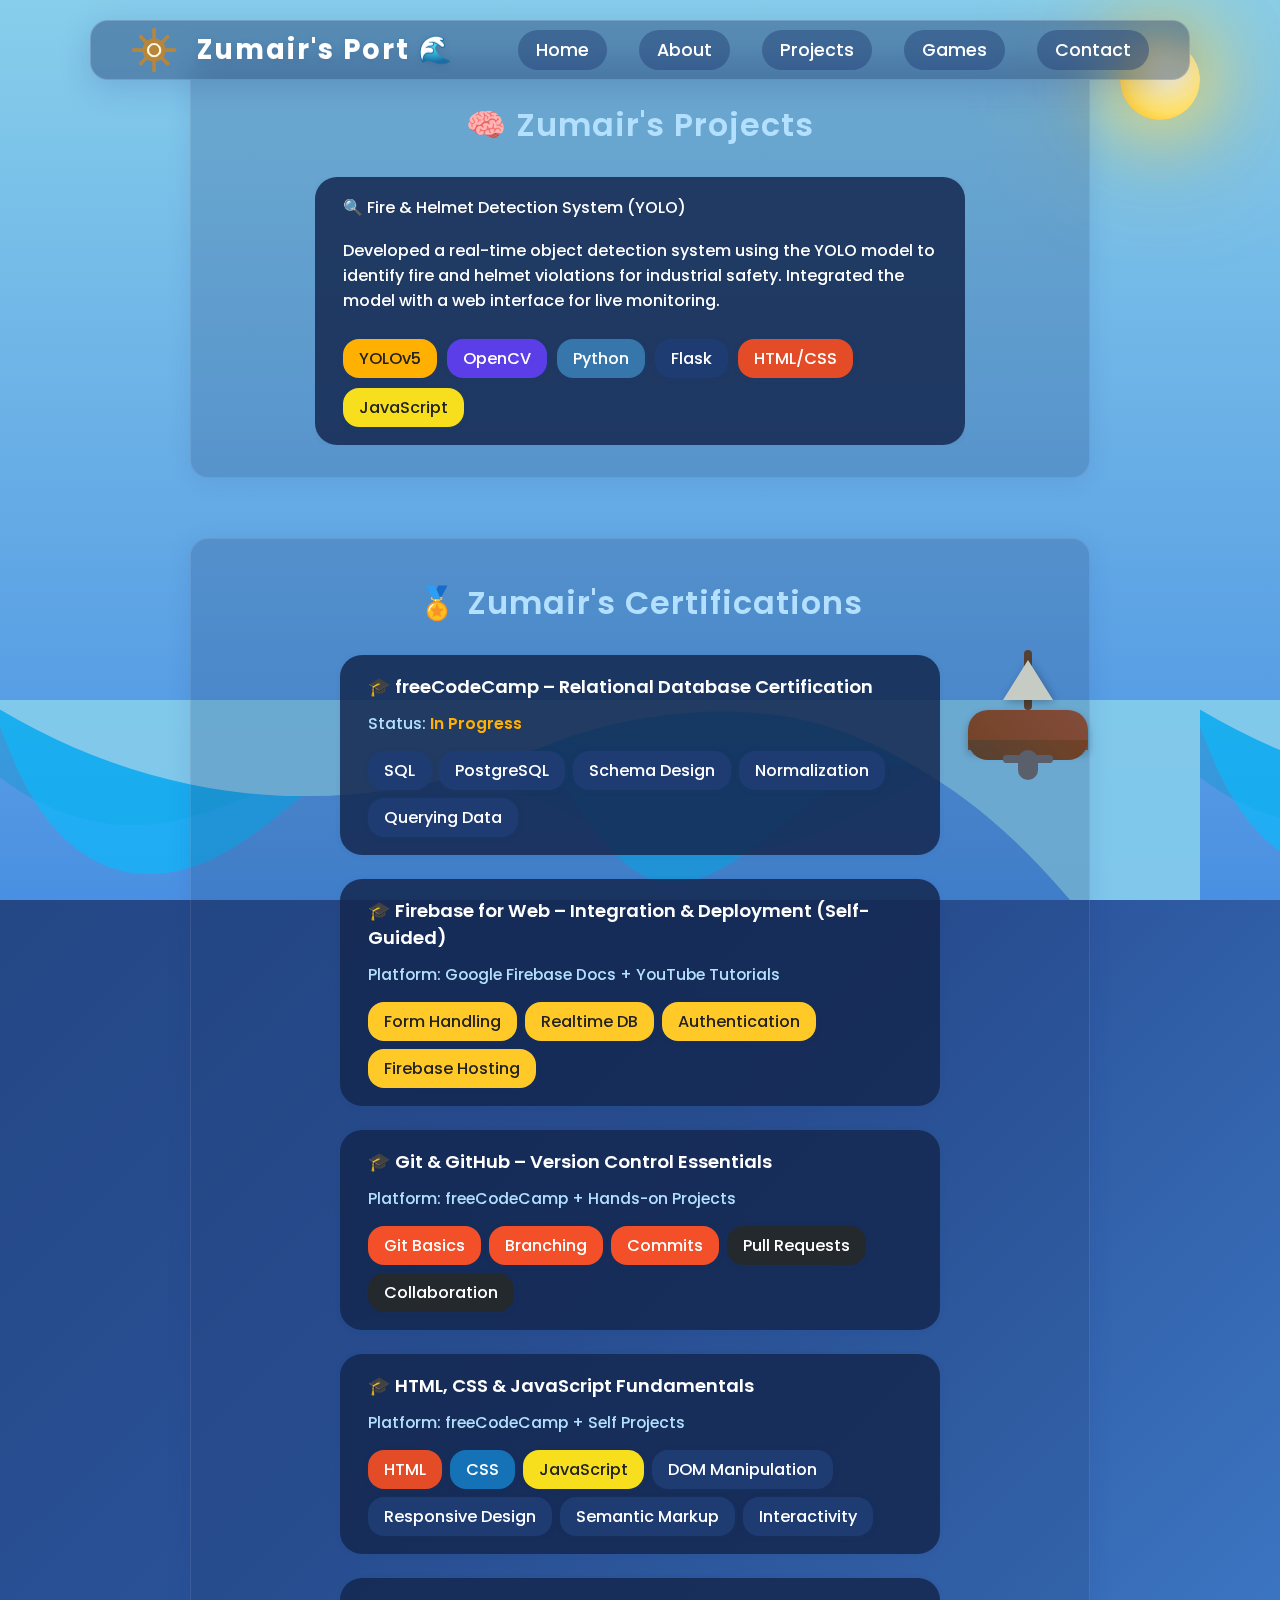
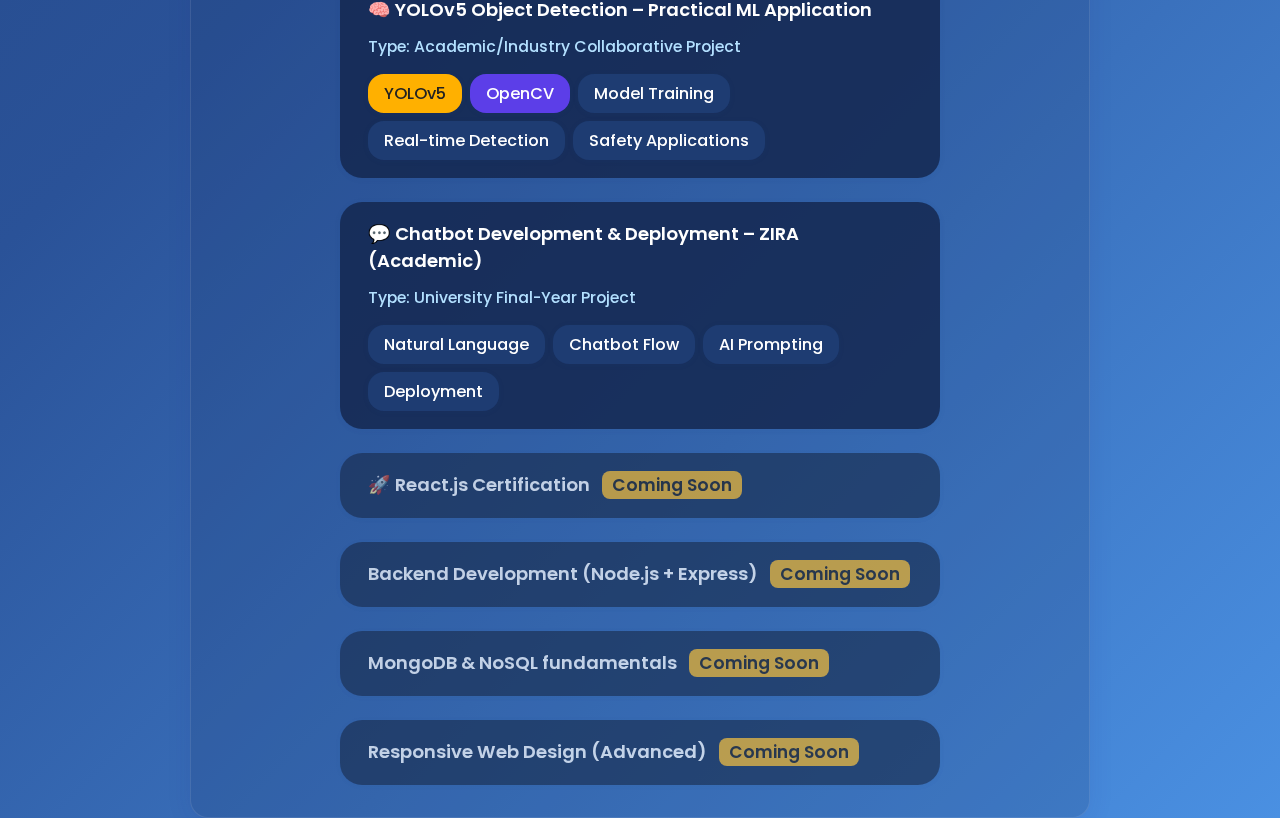
<file: src/projects.html>
<!DOCTYPE html>
<html lang="en">
<head>
    <meta charset="UTF-8">
    <meta name="viewport" content="width=device-width, initial-scale=1.0">
    <title>Zumair's Projects & Certifications</title>
    <link rel="icon" href="data:image/svg+xml,<svg xmlns='http://www.w3.org/2000/svg' viewBox='0 0 64 64'><text y='52' font-size='52'>⚓</text></svg>">
    <link rel="preconnect" href="https://fonts.googleapis.com">
    <link rel="preconnect" href="https://fonts.gstatic.com" crossorigin>
    <link href="https://fonts.googleapis.com/css2?family=Poppins:wght@400;600&display=swap" rel="stylesheet">
    <link rel="stylesheet" href="./styles.css">
    <link rel="stylesheet" href="https://cdnjs.cloudflare.com/ajax/libs/font-awesome/6.0.0-beta3/css/all.min.css">
</head>
<body>
    <nav class="navbar">
        <div class="navbar-logo">
            <span class="ship-wheel-svg" aria-label="Pirate Ship Wheel" style="display:inline-block;vertical-align:middle;width:1.7em;height:1.7em;margin-right:10px;">
                <svg viewBox="0 0 64 64" fill="none" xmlns="http://www.w3.org/2000/svg">
                  <circle cx="32" cy="32" r="13" stroke="#b8863b" stroke-width="6" fill="#fff8e1"/>
                  <circle cx="32" cy="32" r="6" fill="#b8863b" stroke="#b8863b" stroke-width="2"/>
                  <g stroke="#b8863b" stroke-width="5" stroke-linecap="round">
                    <line x1="32" y1="4" x2="32" y2="18"/>
                    <line x1="32" y1="46" x2="32" y2="60"/>
                    <line x1="4" y1="32" x2="18" y2="32"/>
                    <line x1="46" y1="32" x2="60" y2="32"/>
                    <line x1="13.5" y1="13.5" x2="23.5" y2="23.5"/>
                    <line x1="40.5" y1="40.5" x2="50.5" y2="50.5"/>
                    <line x1="13.5" y1="50.5" x2="23.5" y2="40.5"/>
                    <line x1="40.5" y1="23.5" x2="50.5" y2="13.5"/>
                  </g>
                  <g fill="#b8863b">
                    <circle cx="32" cy="4" r="2.5"/>
                    <circle cx="32" cy="60" r="2.5"/>
                    <circle cx="4" cy="32" r="2.5"/>
                    <circle cx="60" cy="32" r="2.5"/>
                    <circle cx="13.5" cy="13.5" r="2.5"/>
                    <circle cx="50.5" cy="50.5" r="2.5"/>
                    <circle cx="13.5" cy="50.5" r="2.5"/>
                    <circle cx="50.5" cy="13.5" r="2.5"/>
                  </g>
                </svg>
            </span>
            Zumair's Port 🌊
        </div>
        <ul class="navbar-links">
            <li><a href="./index.html#home">Home</a></li>
            <li><a href="./index.html#about">About</a></li>
            <li><a href="./projects.html#projects">Projects</a></li>
            <li><a href="./index.html#games">Games</a></li>
            <li><a href="./index.html#contact">Contact</a></li>
        </ul>
    </nav>
    <div class="ocean-background">
        <div class="waves">
            <div class="wave wave1"></div>
            <div class="wave wave2"></div>
            <div class="wave wave3"></div>
        </div>
        <div class="ship" id="ship">
            <div class="ship-body"></div>
            <div class="ship-mast"></div>
            <div class="ship-sail"></div>
            <div class="anchor"></div>
        </div>
    </div>
    <section class="projects-section" id="projects">
        <h2 class="projects-title">🧠 Zumair's Projects</h2>
        <div class="projects-carousel" id="projects-carousel">
            <div class="projects-list" id="projects-list">
                <div class="project-card" data-index="0">
                    <div class="project-name">🔍 Fire & Helmet Detection System (YOLO)</div>
                    <div class="project-desc">Developed a real-time object detection system using the YOLO model to identify fire and helmet violations for industrial safety. Integrated the model with a web interface for live monitoring.</div>
                    <div class="project-tech-stack">
                        <span class="skill-badge" data-tech="YOLOv5">YOLOv5</span>
                        <span class="skill-badge" data-tech="OpenCV">OpenCV</span>
                        <span class="skill-badge" data-tech="Python">Python</span>
                        <span class="skill-badge" data-tech="Flask">Flask</span>
                        <span class="skill-badge" data-tech="HTML">HTML/CSS</span>
                        <span class="skill-badge" data-tech="JavaScript">JavaScript</span>
                    </div>
                </div>
                <div class="project-card" data-index="1">
                    <div class="project-name">💪 Fitness Website with Custom Plans</div>
                    <div class="project-desc">Built a full-featured fitness website offering pages for weightloss, muscle gain, and home workouts. Users can fill forms to get personalized fitness plans.</div>
                    <div class="project-tech-stack">
                        <span class="skill-badge" data-tech="HTML">HTML</span>
                        <span class="skill-badge" data-tech="Bootstrap">CSS (Bootstrap)</span>
                        <span class="skill-badge" data-tech="JavaScript">JavaScript</span>
                        <span class="skill-badge" data-tech="Firebase">Firebase</span>
                        <span class="skill-badge" data-tech="Vercel">Vercel</span>
                    </div>
                </div>
                <div class="project-card" data-index="2">
                    <div class="project-name">🤖 ZIRA - AI Chatbot (Third Year Project)</div>
                    <div class="project-desc">Co-developed an intelligent chatbot named ZIRA for academic Q&A and guidance. The project received copyright recognition.</div>
                    <div class="project-tech-stack">
                        <span class="skill-badge" data-tech="HTML">HTML/CSS</span>
                        <span class="skill-badge" data-tech="JavaScript">JavaScript</span>
                        <span class="skill-badge">AI Prompting</span>
                        <span class="skill-badge" data-tech="Python">Python</span>
                    </div>
                </div>
                <div class="project-card" data-index="3">
                    <div class="project-name">📦 Console-Based Expense Tracker</div>
                    <div class="project-desc">CLI-based tool to track daily expenses. Used object-oriented Java concepts to manage entries, calculate totals, and categorize spending.</div>
                    <div class="project-tech-stack">
                        <span class="skill-badge" data-tech="Java">Java</span>
                        <span class="skill-badge">OOP</span>
                        <span class="skill-badge">ArrayLists</span>
                        <span class="skill-badge">Scanner</span>
                        <span class="skill-badge">BufferedReader</span>
                    </div>
                </div>
                <div class="project-card" data-index="4">
                    <div class="project-name">🧪 Personal Portfolio Website (Current)</div>
                    <div class="project-desc">Developing a creative ocean-themed portfolio with animated waves, a floating ship, and glassmorphic navbar. Responsive and visually unique.</div>
                    <div class="project-tech-stack">
                        <span class="skill-badge" data-tech="HTML">HTML</span>
                        <span class="skill-badge" data-tech="CSS">CSS (Animations + Glassmorphism)</span>
                        <span class="skill-badge" data-tech="JavaScript">JavaScript</span>
                        <span class="skill-badge" data-tech="GitHub">GitHub Pages</span>
                        <span class="skill-badge" data-tech="Vercel">Vercel</span>
                    </div>
                </div>
                <div class="project-card" data-index="5">
                    <div class="project-name">📂 GitHub Practice Projects</div>
                    <div class="project-desc">Version control demos, code playgrounds, and collaborative exercises while learning Git and GitHub workflows.</div>
                    <div class="project-tech-stack">
                        <span class="skill-badge" data-tech="Git">Git</span>
                        <span class="skill-badge" data-tech="GitHub">GitHub</span>
                        <span class="skill-badge" data-tech="Markdown">Markdown</span>
                        <span class="skill-badge" data-tech="VS Code">VS Code</span>
                    </div>
                </div>
            </div>
        </div>
    </section>
    <section class="certifications-section" id="certifications">
        <h2 class="certifications-title">🏅 Zumair's Certifications</h2>
        <div class="certifications-list">
            <div class="cert-badge">
                <div class="cert-title">🎓 freeCodeCamp – Relational Database Certification</div>
                <div class="cert-status">Status: <span class="in-progress">In Progress</span></div>
                <div class="cert-skills">
                    <span class="skill-badge" data-tech="SQL">SQL</span>
                    <span class="skill-badge" data-tech="PostgreSQL">PostgreSQL</span>
                    <span class="skill-badge">Schema Design</span>
                    <span class="skill-badge">Normalization</span>
                    <span class="skill-badge">Querying Data</span>
                </div>
            </div>
            <div class="cert-badge">
                <div class="cert-title">🎓 Firebase for Web – Integration & Deployment (Self-Guided)</div>
                <div class="cert-platform">Platform: Google Firebase Docs + YouTube Tutorials</div>
                <div class="cert-skills">
                    <span class="skill-badge" data-tech="Firebase">Form Handling</span>
                    <span class="skill-badge" data-tech="Firebase">Realtime DB</span>
                    <span class="skill-badge" data-tech="Firebase">Authentication</span>
                    <span class="skill-badge" data-tech="Firebase">Firebase Hosting</span>
                </div>
            </div>
            <div class="cert-badge">
                <div class="cert-title">🎓 Git & GitHub – Version Control Essentials</div>
                <div class="cert-platform">Platform: freeCodeCamp + Hands-on Projects</div>
                <div class="cert-skills">
                    <span class="skill-badge" data-tech="Git">Git Basics</span>
                    <span class="skill-badge" data-tech="Git">Branching</span>
                    <span class="skill-badge" data-tech="Git">Commits</span>
                    <span class="skill-badge" data-tech="GitHub">Pull Requests</span>
                    <span class="skill-badge" data-tech="GitHub">Collaboration</span>
                </div>
            </div>
            <div class="cert-badge">
                <div class="cert-title">🎓 HTML, CSS & JavaScript Fundamentals</div>
                <div class="cert-platform">Platform: freeCodeCamp + Self Projects</div>
                <div class="cert-skills">
                    <span class="skill-badge" data-tech="HTML">HTML</span>
                    <span class="skill-badge" data-tech="CSS">CSS</span>
                    <span class="skill-badge" data-tech="JavaScript">JavaScript</span>
                    <span class="skill-badge">DOM Manipulation</span>
                    <span class="skill-badge">Responsive Design</span>
                    <span class="skill-badge">Semantic Markup</span>
                    <span class="skill-badge">Interactivity</span>
                </div>
            </div>
            <div class="cert-badge">
                <div class="cert-title">🧠 YOLOv5 Object Detection – Practical ML Application</div>
                <div class="cert-platform">Type: Academic/Industry Collaborative Project</div>
                <div class="cert-skills">
                    <span class="skill-badge" data-tech="YOLOv5">YOLOv5</span>
                    <span class="skill-badge" data-tech="OpenCV">OpenCV</span>
                    <span class="skill-badge">Model Training</span>
                    <span class="skill-badge">Real-time Detection</span>
                    <span class="skill-badge">Safety Applications</span>
                </div>
            </div>
            <div class="cert-badge">
                <div class="cert-title">💬 Chatbot Development & Deployment – ZIRA (Academic)</div>
                <div class="cert-platform">Type: University Final-Year Project</div>
                <div class="cert-skills">
                    <span class="skill-badge">Natural Language</span>
                    <span class="skill-badge">Chatbot Flow</span>
                    <span class="skill-badge">AI Prompting</span>
                    <span class="skill-badge">Deployment</span>
                </div>
            </div>
            <div class="cert-badge coming-soon">
                <div class="cert-title">🚀 React.js Certification <span class="coming-soon-label">Coming Soon</span></div>
            </div>
            <div class="cert-badge coming-soon">
                <div class="cert-title">Backend Development (Node.js + Express) <span class="coming-soon-label">Coming Soon</span></div>
            </div>
            <div class="cert-badge coming-soon">
                <div class="cert-title">MongoDB & NoSQL fundamentals <span class="coming-soon-label">Coming Soon</span></div>
            </div>
            <div class="cert-badge coming-soon">
                <div class="cert-title">Responsive Web Design (Advanced) <span class="coming-soon-label">Coming Soon</span></div>
            </div>
        </div>
    </section>
    <script>
    // Projects Carousel Logic
    const cards = document.querySelectorAll('.project-card');
    let current = 0;
    let interval = null;
    function showCard(idx) {
        cards.forEach((c, i) => c.classList.toggle('active', i === idx));
    }
    function nextCard() {
        current = (current + 1) % cards.length;
        showCard(current);
    }
    function startCarousel() {
        interval = setInterval(nextCard, 3000);
    }
    function stopCarousel() {
        clearInterval(interval);
    }
    // Init
    showCard(current);
    startCarousel();
    // Pause on hover
    const carousel = document.getElementById('projects-carousel');
    carousel.addEventListener('mouseenter', stopCarousel);
    carousel.addEventListener('mouseleave', startCarousel);
    </script>
    <script src="./projects.js"></script>
</body>
</html>
</file>
<file: styles.css>
html {
    scroll-behavior: smooth;
}

* {
    margin: 0;
    padding: 0;
    box-sizing: border-box;
}

body {
    font-family: 'Poppins', Arial, sans-serif;
    overflow-x: hidden;
    background: transparent;
    min-height: 100vh;
    position: relative;
}

/* Ocean Background */
.ocean-background {
    position: fixed;
    top: 0;
    left: 0;
    width: 100%;
    height: 100vh;
    background: linear-gradient(180deg, #006994 0%, #0099cc 30%, #00bfff 60%, #87ceeb 100%);
    z-index: -2;
}

/* Animated Waves */
.waves {
    position: absolute;
    bottom: 0;
    width: 100%;
    height: 200px;
}

.wave {
    position: absolute;
    bottom: 0;
    left: 0;
    width: 200%;
    height: 100%;
    background: url('data:image/svg+xml,<svg xmlns="http://www.w3.org/2000/svg" viewBox="0 0 1200 120" preserveAspectRatio="none"><path d="M0,0V46.29c47.79,22.2,103.59,32.17,158,28,70.36-5.37,136.33-33.31,206.8-37.5C438.64,32.43,512.34,53.67,583,72.05c69.27,18,138.3,24.88,209.4,13.08,36.15-6,69.85-17.84,104.45-29.34C989.49,25,1113-14.29,1200,52.47V0Z" opacity=".25" fill="%230099cc"/><path d="M0,0V15.81C13,36.92,27.64,56.86,47.69,72.05,99.41,111.27,165,111,224.58,91.58c31.15-10.15,60.09-26.07,89.67-39.8,40.92-19,84.73-46,130.83-49.67,36.26-2.85,70.9,9.42,98.6,31.56,31.77,25.39,62.32,62,103.63,73,40.44,10.79,81.35-6.69,119.13-24.28s75.16-39,116.92-43.05c59.73-5.85,113.28,22.88,168.9,38.84,30.2,8.66,59,6.17,87.09-7.5,22.43-10.89,48-26.93,60.65-49.24V0Z" opacity=".5" fill="%2300bfff"/><path d="M0,0V5.63C149.93,59,314.09,71.32,475.83,42.57c43-7.64,84.23-20.12,127.61-26.46,59-8.63,120.23-12.07,181.22-6.32,50.84,4.9,98.71,18.12,144.88,35.26,34.2,12.69,67.49,28.47,98.18,47.26,41.92,25.37,82.27,55.42,119.23,88.28,32.76,28.35,62.54,60.69,88.65,95.72,23.77,31.84,44.68,66.32,62.6,102.73,3.5,3.5,6.5,7.5,9.5,11.5V0Z" fill="%2387ceeb"/></svg>') repeat-x;
    background-size: 1200px 100%;
    animation: wave 25s linear infinite;
}

.wave1 {
    animation-delay: 0s;
    opacity: 0.7;
}

.wave2 {
    animation-delay: -5s;
    opacity: 0.5;
}

.wave3 {
    animation-delay: -10s;
    opacity: 0.3;
}

@keyframes wave {
    0% {
        transform: translateX(0);
    }
    100% {
        transform: translateX(-1200px);
    }
}

/* Ship */
.ship {
    position: absolute;
    bottom: 150px;
    right: 15%;
    z-index: 10;
    overflow: visible;
}

.ship-body {
    width: 120px;
    height: 40px;
    background: linear-gradient(45deg, #8B4513, #A0522D);
    border-radius: 20px 20px 0 0;
    position: relative;
    box-shadow: 0 4px 8px rgba(0,0,0,0.3);
}

.ship-body::before {
    content: '';
    position: absolute;
    bottom: -10px;
    left: 0;
    width: 100%;
    height: 20px;
    background: linear-gradient(45deg, #654321, #8B4513);
    border-radius: 0 0 20px 20px;
}

.ship-mast {
    position: absolute;
    top: -60px;
    left: 50%;
    transform: translateX(-50%);
    width: 8px;
    height: 60px;
    background: #654321;
    border-radius: 4px;
}

.ship-sail {
    position: absolute;
    top: -50px;
    left: 50%;
    transform: translateX(-50%);
    width: 0;
    height: 0;
    border-left: 25px solid transparent;
    border-right: 25px solid transparent;
    border-bottom: 40px solid #F5F5DC;
    filter: drop-shadow(2px 2px 4px rgba(0,0,0,0.3));
}

.anchor {
    position: absolute;
    bottom: -30px;
    left: 50%;
    transform: translateX(-50%);
    width: 20px;
    height: 30px;
    background: #696969;
    border-radius: 10px;
}

.anchor::before {
    content: '';
    position: absolute;
    top: 5px;
    left: -15px;
    width: 50px;
    height: 8px;
    background: #696969;
    border-radius: 4px;
}

.anchor::after {
    content: '';
    position: absolute;
    top: 5px;
    right: -15px;
    width: 50px;
    height: 8px;
    background: #696969;
    border-radius: 4px;
}

/* Content Container */
.content {
    position: relative;
    z-index: 1;
    min-height: 100vh;
    padding: 20px;
    color: white;
    padding-top: 100px;
    background: transparent;
}

.ship {
    animation: float 4s ease-in-out infinite;
}

@keyframes float {
    0%, 100% {
        transform: translateY(0);
    }
    50% {
        transform: translateY(-10px);
    }
}

/* Navbar Styles */
.navbar {
    position: fixed;
    top: 20px;
    left: 50%;
    transform: translateX(-50%);
    width: 90%;
    max-width: 1100px;
    height: 60px;
    background: rgba(30, 60, 114, 0.15);
    border-radius: 18px;
    display: flex;
    align-items: center;
    justify-content: space-between;
    padding: 0 40px;
    z-index: 100;
    box-shadow: 0 8px 32px 0 rgba(31, 38, 135, 0.18);
    backdrop-filter: blur(12px);
    border: 1.5px solid rgba(255,255,255,0.18);
    transition: background 0.3s, box-shadow 0.3s;
}

.navbar-logo {
    color: #fff;
    font-size: 1.7rem;
    font-weight: bold;
    letter-spacing: 2px;
    display: flex;
    align-items: center;
    gap: 10px;
    text-shadow: 0 2px 8px rgba(0,0,0,0.10);
}

.navbar-logo i {
    color: #f4c16d; /* woody gold for ship wheel */
    font-size: 1.5em;
}

.navbar-links {
    list-style: none;
    display: flex;
    gap: 32px;
}

.navbar-links li a {
    color: #fff;
    text-decoration: none;
    font-size: 1.1rem;
    font-weight: 500;
    padding: 8px 18px;
    border-radius: 20px;
    transition: background 0.2s, color 0.2s, box-shadow 0.2s;
    backdrop-filter: blur(2px);
}

.navbar-links li a:hover, .navbar-links li a:focus {
    background: rgba(0,191,255,0.18);
    color: #1e3c72;
    box-shadow: 0 2px 8px rgba(0,191,255,0.15);
}


/* Responsive Design */
@media (max-width: 768px) {
    .ship {
        right: 10%;
        transform: scale(0.8);
    }
    
    .waves {
        height: 150px;
    }

    .navbar {
        padding: 0 10px;
        height: 50px;
        top: 10px;
        border-radius: 12px;
    }
    .navbar-logo {
        font-size: 1.1rem;
    }
    .navbar-links {
        gap: 10px;
    }
    .navbar-links li a {
        padding: 6px 10px;
        font-size: 0.95rem;
    }
    .content {
        padding-top: 70px;
    }
}

/* Boat Game Styles */
.game-container {
    position: fixed;
    left: 50%;
    top: 50%;
    transform: translate(-50%, -50%);
    width: 350px;
    height: 500px;
    background: linear-gradient(180deg, #4a90e2 0%, #87ceeb 100%);
    border: 4px solid #b8863b;
    border-radius: 18px;
    box-shadow: 0 8px 32px 0 rgba(31, 38, 135, 0.18);
    overflow: hidden;
    z-index: 200;
    display: flex;
    flex-direction: column;
    align-items: center;
    justify-content: flex-end;
}

.boat {
    position: absolute;
    bottom: 30px;
    left: 50%;
    transform: translateX(-50%);
    width: 60px;
    height: 60px;
    z-index: 2;
}

.boat svg {
    width: 100%;
    height: 100%;
}

.obstacle {
    position: absolute;
    /* Remove background, border, border-radius */
    background: none !important;
    border: none !important;
    border-radius: 0 !important;
    bottom: 100%;
    z-index: 1;
    padding: 0;
    box-shadow: none;
    overflow: visible;
}

.score {
    position: absolute;
    top: 10px;
    left: 50%;
    transform: translateX(-50%);
    color: #fff;
    font-size: 1.3rem;
    font-weight: bold;
    text-shadow: 0 2px 8px rgba(0,0,0,0.15);
    z-index: 10;
}

.restart-btn {
    position: absolute;
    top: 50%;
    left: 50%;
    transform: translate(-50%, -50%);
    background: #b8863b;
    color: #fff;
    font-size: 1.1rem;
    font-weight: 600;
    border: none;
    border-radius: 10px;
    padding: 12px 32px;
    cursor: pointer;
    box-shadow: 0 2px 8px rgba(0,0,0,0.12);
    display: none;
    z-index: 20;
}

.restart-btn:active {
    background: #a9742a;
}

.home-splash {
    position: absolute;
    left: 50%;
    bottom: -10px;
    transform: translateX(-50%);
    width: 60px;
    height: 32px;
    pointer-events: none;
    z-index: 20;
    animation: home-splash-anim 0.7s forwards;
}

@keyframes home-splash-anim {
    0% { opacity: 0.8; transform: translateX(-50%) scale(0.7); }
    60% { opacity: 1; transform: translateX(-50%) scale(1.1); }
    100% { opacity: 0; transform: translateX(-50%) scale(1.3); }
}

.hero-section {
    position: relative;
    width: 100%;
    max-width: 700px;
    margin: 100px auto 40px auto;
    padding: 48px 32px 40px 32px;
    background: rgba(30, 60, 114, 0.08);
    border-radius: 24px;
    box-shadow: 0 8px 32px 0 rgba(31, 38, 135, 0.18);
    backdrop-filter: blur(8px);
    text-align: center;
    color: #fff;
    z-index: 2;
    border: 1.5px solid rgba(255,255,255,0.13);
    transition: transform 0.25s cubic-bezier(.4,2,.6,1), box-shadow 0.25s cubic-bezier(.4,2,.6,1);
}

.hero-section:hover {
    transform: scale(1.035);
    box-shadow: 0 16px 48px 0 rgba(31, 38, 135, 0.28);
}

.hero-headline {
    font-size: 2.7rem;
    font-weight: 700;
    margin-bottom: 18px;
    letter-spacing: 1px;
    color: #fff;
    text-shadow: 0 2px 12px rgba(30,60,114,0.18);
}

.hero-subtitle {
    font-size: 1.3rem;
    font-weight: 500;
    margin-bottom: 18px;
    color: #b3e0ff;
    letter-spacing: 0.5px;
}

.hero-desc {
    font-size: 1.1rem;
    font-weight: 400;
    color: #e0e0e0;
    line-height: 1.7;
    max-width: 600px;
    margin: 0 auto;
    text-shadow: 0 1px 8px rgba(30,60,114,0.10);
}

.hero-cta {
    margin-top: 32px;
    display: flex;
    justify-content: center;
    gap: 20px;
}

.cta-btn {
    display: inline-block;
    padding: 13px 32px;
    font-size: 1.08rem;
    font-weight: 600;
    border-radius: 30px;
    border: none;
    background: rgba(0,191,255,0.13);
    color: #fff;
    text-decoration: none;
    box-shadow: 0 2px 12px rgba(30,60,114,0.10);
    transition: background 0.18s, color 0.18s, box-shadow 0.18s, transform 0.18s;
    cursor: pointer;
    letter-spacing: 0.5px;
    outline: none;
}

.cta-btn:hover, .cta-btn:focus {
    background: #00bfff;
    color: #1e3c72;
    box-shadow: 0 4px 24px rgba(0,191,255,0.18);
    transform: translateY(-2px) scale(1.04);
}

.primary-btn {
    background: linear-gradient(90deg, #00bfff 0%, #4a90e2 100%);
    color: #fff;
    box-shadow: 0 4px 24px rgba(0,191,255,0.18);
}

.primary-btn:hover, .primary-btn:focus {
    background: linear-gradient(90deg, #4a90e2 0%, #00bfff 100%);
    color: #fff;
}

@media (max-width: 768px) {
    .hero-section {
        margin: 70px 8px 24px 8px;
        padding: 32px 10px 28px 10px;
    }
    .hero-headline {
        font-size: 2rem;
    }
    .hero-subtitle {
        font-size: 1.05rem;
    }
    .hero-desc {
        font-size: 0.98rem;
    }
}

.contact-section {
    margin: 24px auto 0 auto;
    max-width: 480px;
    background: rgba(30, 60, 114, 0.08);
    border-radius: 18px;
    box-shadow: 0 4px 24px rgba(31, 38, 135, 0.10);
    padding: 36px 24px 32px 24px;
    text-align: center;
    border: 1.5px solid rgba(255,255,255,0.10);
}

.contact-title {
    font-size: 2rem;
    font-weight: 600;
    color: #b3e0ff;
    margin-bottom: 28px;
    letter-spacing: 1px;
}

.contact-list {
    display: flex;
    flex-direction: column;
    gap: 18px;
    align-items: center;
}

.contact-item {
    display: flex;
    align-items: center;
    gap: 12px;
    font-size: 1.08rem;
    color: #fff;
    background: rgba(0,191,255,0.08);
    border-radius: 12px;
    padding: 10px 18px;
    margin-bottom: 2px;
    box-shadow: 0 1px 6px rgba(30,60,114,0.07);
}

.contact-icon {
    font-size: 1.2em;
    color: #00bfff;
}

.contact-btns {
    display: flex;
    gap: 16px;
    margin-top: 18px;
    flex-wrap: wrap;
    justify-content: center;
}

.contact-btn {
    display: flex;
    align-items: center;
    gap: 8px;
    padding: 11px 22px;
    font-size: 1.05rem;
    font-weight: 600;
    border-radius: 30px;
    border: none;
    background: rgba(0,191,255,0.13);
    color: #fff;
    text-decoration: none;
    box-shadow: 0 2px 12px rgba(30,60,114,0.10);
    transition: background 0.18s, color 0.18s, box-shadow 0.18s, transform 0.18s;
    cursor: pointer;
    outline: none;
}

.contact-btn i {
    font-size: 1.2em;
}

.contact-btn.linkedin {
    background: #0077b5;
}
.contact-btn.github {
    background: #23272d;
}
.contact-btn.instagram {
    background: linear-gradient(45deg, #fd5c63, #fcae1e, #23a6d5);
}

.contact-btn:hover, .contact-btn:focus {
    background: #00bfff;
    color: #1e3c72;
    box-shadow: 0 4px 24px rgba(0,191,255,0.18);
    transform: translateY(-2px) scale(1.04);
}

@media (max-width: 600px) {
    .contact-section {
        padding: 22px 6px 18px 6px;
    }
    .contact-title {
        font-size: 1.3rem;
    }
    .contact-btns {
        gap: 8px;
    }
    .contact-btn {
        padding: 9px 12px;
        font-size: 0.98rem;
    }
}

.quit-btn {
    position: absolute;
    top: 18px;
    right: 18px;
    background: #fd5c63;
    color: #fff;
    font-size: 1rem;
    font-weight: 600;
    border: none;
    border-radius: 10px;
    padding: 8px 22px;
    cursor: pointer;
    box-shadow: 0 2px 8px rgba(0,0,0,0.10);
    z-index: 30;
    transition: background 0.18s, transform 0.18s;
}

.quit-btn:hover, .quit-btn:focus {
    background: #c0392b;
    transform: scale(1.04);
}

.about-section {
    margin: 60px auto 0 auto;
    max-width: 700px;
    background: rgba(30, 60, 114, 0.08);
    border-radius: 18px;
    box-shadow: 0 4px 24px rgba(31, 38, 135, 0.10);
    padding: 40px 32px 32px 32px;
    text-align: center;
    border: 1.5px solid rgba(255,255,255,0.10);
    color: #fff;
}

.about-title {
    font-size: 2rem;
    font-weight: 600;
    color: #b3e0ff;
    margin-bottom: 24px;
    letter-spacing: 1px;
}

.about-main {
    font-size: 1.13rem;
    font-weight: 400;
    color: #e0e0e0;
    line-height: 1.7;
    margin-bottom: 18px;
    text-shadow: 0 1px 8px rgba(30,60,114,0.10);
}

.about-highlights {
    list-style: none;
    padding: 0;
    margin: 28px 0 0 0;
    display: flex;
    flex-direction: column;
    gap: 14px;
    align-items: flex-start;
    max-width: 520px;
    margin-left: auto;
    margin-right: auto;
}

.about-highlights li {
    background: rgba(0,191,255,0.10);
    color: #fff;
    font-size: 1.08rem;
    border-radius: 10px;
    padding: 10px 18px;
    box-shadow: 0 1px 6px rgba(30,60,114,0.07);
    display: flex;
    align-items: center;
    gap: 10px;
    font-weight: 500;
}

.about-section, .contact-section {
    transition: transform 0.25s cubic-bezier(.4,2,.6,1), box-shadow 0.25s cubic-bezier(.4,2,.6,1);
}

.about-section:hover, .contact-section:hover {
    transform: scale(1.035);
    box-shadow: 0 16px 48px 0 rgba(31, 38, 135, 0.28);
}

@media (max-width: 700px) {
    .about-section {
        padding: 24px 8px 18px 8px;
    }
    .about-title {
        font-size: 1.3rem;
    }
    .about-main {
        font-size: 1rem;
    }
    .about-highlights li {
        font-size: 0.98rem;
        padding: 8px 10px;
    }
}

.skills-section {
    margin: 60px auto 0 auto;
    max-width: 900px;
    background: rgba(30, 60, 114, 0.08);
    border-radius: 18px;
    box-shadow: 0 4px 24px rgba(31, 38, 135, 0.10);
    padding: 40px 32px 32px 32px;
    text-align: center;
    border: 1.5px solid rgba(255,255,255,0.10);
    color: #fff;
    transition: transform 0.25s cubic-bezier(.4,2,.6,1), box-shadow 0.25s cubic-bezier(.4,2,.6,1);
    margin-bottom: 24px;
}

.skills-section:hover {
    transform: scale(1.035);
    box-shadow: 0 16px 48px 0 rgba(31, 38, 135, 0.28);
}

.skills-title {
    font-size: 2rem;
    font-weight: 600;
    color: #b3e0ff;
    margin-bottom: 28px;
    letter-spacing: 1px;
}

.skills-group {
    margin-bottom: 32px;
}

.skills-group-title {
    font-size: 1.18rem;
    font-weight: 500;
    color: #00bfff;
    margin-bottom: 14px;
    text-align: left;
}

.skills-list {
    display: flex;
    flex-wrap: wrap;
    gap: 16px;
    justify-content: flex-start;
    margin-bottom: 8px;
}

.skill-badge {
    display: flex;
    align-items: center;
    gap: 10px;
    background: rgba(0,191,255,0.10);
    color: #fff;
    font-size: 1.08rem;
    border-radius: 14px;
    padding: 10px 18px;
    box-shadow: 0 1px 6px rgba(30,60,114,0.07);
    font-weight: 500;
    cursor: default;
    transition: transform 0.22s cubic-bezier(.4,2,.6,1), box-shadow 0.22s cubic-bezier(.4,2,.6,1);
}

.skill-badge:hover {
    transform: scale(1.07);
    box-shadow: 0 8px 32px 0 rgba(31, 38, 135, 0.18);
    background: #00bfff;
    color: #1e3c72;
}

.skill-badge i {
    font-size: 1.3em;
    color: #b3e0ff;
}

.skill-desc {
    font-size: 0.98em;
    color: #b3e0ff;
    font-weight: 400;
    margin-left: 6px;
}

@media (max-width: 900px) {
    .skills-section {
        padding: 24px 8px 18px 8px;
    }
    .skills-title {
        font-size: 1.3rem;
    }
    .skills-list {
        gap: 8px;
    }
    .skill-badge {
        font-size: 0.98rem;
        padding: 8px 10px;
    }
}

.projects-section, .certifications-section {
    margin: 60px auto 0 auto;
    max-width: 900px;
    background: rgba(30, 60, 114, 0.08);
    border-radius: 18px;
    box-shadow: 0 4px 24px rgba(31, 38, 135, 0.10);
    padding: 40px 32px 32px 32px;
    text-align: center;
    border: 1.5px solid rgba(255,255,255,0.10);
    color: #fff;
    transition: transform 0.25s cubic-bezier(.4,2,.6,1), box-shadow 0.25s cubic-bezier(.4,2,.6,1);
}

.projects-section:hover, .certifications-section:hover {
    transform: scale(1.035);
    box-shadow: 0 16px 48px 0 rgba(31, 38, 135, 0.28);
}

.projects-title, .certifications-title {
    font-size: 2rem;
    font-weight: 600;
    color: #b3e0ff;
    margin-bottom: 28px;
    letter-spacing: 1px;
}

.projects-list, .certifications-list {
    display: flex;
    flex-direction: column;
    gap: 24px;
    align-items: center;
    justify-content: center;
    min-height: 80px;
}

.project-card, .cert-badge {
    background: rgba(20, 40, 80, 0.25);
    color: #fff;
    border-radius: 22px;
    padding: 18px 28px;
    box-shadow: 0 1px 6px rgba(30,60,114,0.07);
    font-weight: 500;
    display: flex;
    flex-direction: column;
    align-items: flex-start;
    gap: 18px;
    min-width: 260px;
    max-width: 600px;
    width: 100%;
    transition: transform 0.22s cubic-bezier(.4,2,.6,1), box-shadow 0.22s cubic-bezier(.4,2,.6,1);
    cursor: default;
    text-align: left;
}

.project-tech-stack {
    display: flex;
    flex-wrap: wrap;
    gap: 10px;
    margin-top: 8px;
}

.skill-badge {
    display: inline-flex;
    align-items: center;
    gap: 7px;
    background: #1e3c72;
    color: #fff;
    font-size: 1.01rem;
    border-radius: 16px;
    padding: 7px 16px;
    font-weight: 500;
    box-shadow: 0 1px 6px rgba(30,60,114,0.07);
    transition: background 0.18s, color 0.18s, transform 0.18s;
    cursor: default;
    border: none;
}

/* Brand colors for tech stack badges */
.skill-badge[data-tech="JavaScript"] { background: #f7df1e; color: #222; }
.skill-badge[data-tech="Python"] { background: #3776ab; }
.skill-badge[data-tech="HTML"] { background: #e34c26; }
.skill-badge[data-tech="CSS"] { background: #1572b6; }
.skill-badge[data-tech="Bootstrap"] { background: #7952b3; }
.skill-badge[data-tech="Tailwind CSS"] { background: #38bdf8; color: #222; }
.skill-badge[data-tech="React"] { background: #61dafb; color: #222; }
.skill-badge[data-tech="Firebase"] { background: #ffca28; color: #222; }
.skill-badge[data-tech="Node.js"] { background: #3c873a; }
.skill-badge[data-tech="Express"] { background: #000; }
.skill-badge[data-tech="Git"] { background: #f34f29; }
.skill-badge[data-tech="GitHub"] { background: #24292e; }
.skill-badge[data-tech="Vercel"] { background: #000; }
.skill-badge[data-tech="VS Code"] { background: #007acc; }
.skill-badge[data-tech="OpenCV"] { background: #5c3ee8; }
.skill-badge[data-tech="YOLOv5"] { background: #ffb000; color: #222; }
.skill-badge[data-tech="Markdown"] { background: #24292e; }

.skill-badge[data-tech] {
    color: #fff;
}
.skill-badge[data-tech="JavaScript"],
.skill-badge[data-tech="Firebase"],
.skill-badge[data-tech="YOLOv5"],
.skill-badge[data-tech="Tailwind CSS"],
.skill-badge[data-tech="React"] {
    color: #222;
}

@media (max-width: 900px) {
    .project-card, .cert-badge {
        font-size: 0.98rem;
        padding: 12px 8px;
    }
}

.projects-carousel {
    width: 100%;
    max-width: 650px;
    margin: 0 auto;
    overflow: hidden;
    position: relative;
    min-height: 220px;
}

.projects-list {
    display: flex;
    transition: transform 0.7s cubic-bezier(.7,0,.3,1);
    will-change: transform;
}

.project-card {
    min-width: 100%;
    max-width: 100%;
    opacity: 0;
    pointer-events: none;
    position: absolute;
    left: 0;
    top: 0;
    transition: opacity 0.5s cubic-bezier(.7,0,.3,1);
    z-index: 1;
}

.project-card.active {
    opacity: 1;
    pointer-events: auto;
    position: relative;
    z-index: 2;
}

@media (max-width: 700px) {
    .projects-carousel {
        max-width: 98vw;
        min-height: 260px;
    }
}

.certifications-section {
    margin: 60px auto 0 auto;
    max-width: 900px;
    background: rgba(30, 60, 114, 0.08);
    border-radius: 18px;
    box-shadow: 0 4px 24px rgba(31, 38, 135, 0.10);
    padding: 40px 32px 32px 32px;
    text-align: center;
    border: 1.5px solid rgba(255,255,255,0.10);
    color: #fff;
    transition: transform 0.25s cubic-bezier(.4,2,.6,1), box-shadow 0.25s cubic-bezier(.4,2,.6,1);
}

.certifications-section:hover {
    transform: scale(1.035);
    box-shadow: 0 16px 48px 0 rgba(31, 38, 135, 0.28);
}

.certifications-title {
    font-size: 2rem;
    font-weight: 600;
    color: #b3e0ff;
    margin-bottom: 28px;
    letter-spacing: 1px;
}

.certifications-list {
    display: flex;
    flex-direction: column;
    gap: 24px;
    align-items: center;
    justify-content: center;
    min-height: 80px;
}

.cert-badge {
    background: rgba(20, 40, 80, 0.85);
    color: #fff;
    border-radius: 22px;
    padding: 18px 28px;
    box-shadow: 0 1px 6px rgba(30,60,114,0.07);
    font-weight: 500;
    display: flex;
    flex-direction: column;
    align-items: flex-start;
    gap: 10px;
    min-width: 260px;
    max-width: 600px;
    width: 100%;
    transition: transform 0.22s cubic-bezier(.4,2,.6,1), box-shadow 0.22s cubic-bezier(.4,2,.6,1);
    cursor: default;
    text-align: left;
    position: relative;
}

.cert-badge:hover {
    transform: scale(1.07);
    box-shadow: 0 8px 32px 0 rgba(31, 38, 135, 0.18);
    background: #00bfff;
    color: #1e3c72;
}

.cert-title {
    font-size: 1.13rem;
    font-weight: 600;
    margin-bottom: 2px;
}

.cert-status, .cert-platform {
    font-size: 0.98rem;
    color: #b3e0ff;
    margin-bottom: 2px;
}

.in-progress {
    color: #ffb000;
    font-weight: 600;
}

.cert-skills {
    display: flex;
    flex-wrap: wrap;
    gap: 8px;
    margin-top: 4px;
}

.coming-soon-label {
    background: #ffb000;
    color: #222;
    border-radius: 8px;
    padding: 2px 10px;
    font-size: 0.95em;
    margin-left: 8px;
    font-weight: 600;
}

.coming-soon {
    opacity: 0.7;
    filter: grayscale(0.2);
}

@media (max-width: 900px) {
    .certifications-section {
        padding: 24px 8px 18px 8px;
    }
    .certifications-title {
        font-size: 1.3rem;
    }
    .cert-badge {
        font-size: 0.98rem;
        padding: 12px 8px;
    }
}

.ocean-sun {
    position: absolute;
    top: 40px;
    right: 80px;
    width: 80px;
    height: 80px;
    background: radial-gradient(circle at 60% 40%, #fffde4 0%, #ffe066 60%, #ffb300 100%);
    border-radius: 50%;
    box-shadow: 0 0 60px 20px #ffe06688, 0 0 120px 40px #ffb30044;
    z-index: 2;
    animation: sun-rise 6s ease-in-out;
}
@keyframes sun-rise {
    0% { top: 120px; opacity: 0; }
    100% { top: 40px; opacity: 1; }
}

.ocean-moon {
    position: absolute;
    top: 50px;
    right: 90px;
    width: 60px;
    height: 60px;
    background: radial-gradient(circle at 60% 40%, #fff 0%, #e0e0e0 60%, #b3b3b3 100%);
    border-radius: 50%;
    box-shadow: 0 0 40px 10px #fff8, 0 0 80px 20px #b3b3b388;
    z-index: 2;
    animation: moon-rise 6s ease-in-out;
}
@keyframes moon-rise {
    0% { top: 120px; opacity: 0; }
    100% { top: 50px; opacity: 1; }
}

.ocean-rain {
    position: absolute;
    top: 0;
    left: 0;
    width: 100%;
    height: 100%;
    pointer-events: none;
    z-index: 3;
}
.rain-drop {
    position: absolute;
    top: -40px;
    width: 2px;
    height: 32px;
    background: linear-gradient(to bottom, #b3e0ff 0%, #4a90e2 100%);
    border-radius: 2px;
    opacity: 0.7;
    animation: rain-fall 1.2s linear infinite;
}
@keyframes rain-fall {
    0% { top: -40px; opacity: 0.7; }
    80% { opacity: 0.8; }
    100% { top: 100vh; opacity: 0; }
}

.ocean-snow {
    position: absolute;
    top: 0;
    left: 0;
    width: 100%;
    height: 100%;
    pointer-events: none;
    z-index: 3;
}
.snow-flake {
    position: absolute;
    top: -30px;
    width: 12px;
    height: 12px;
    background: #fff;
    border-radius: 50%;
    opacity: 0.8;
    box-shadow: 0 0 8px 2px #fff8;
    animation: snow-fall 2.5s linear infinite;
}
@keyframes snow-fall {
    0% { top: -30px; opacity: 0.8; }
    80% { opacity: 0.9; }
    100% { top: 100vh; opacity: 0; }
}
</file>
<file: src/styles.css>
html {
    scroll-behavior: smooth;
}

* {
    margin: 0;
    padding: 0;
    box-sizing: border-box;
}

body {
    font-family: 'Poppins', Arial, sans-serif;
    overflow-x: hidden;
    background: linear-gradient(135deg, #1e3c72 0%, #2a5298 50%, #4a90e2 100%);
    min-height: 100vh;
    position: relative;
}

/* Ocean Background */
.ocean-background {
    position: fixed;
    top: 0;
    left: 0;
    width: 100%;
    height: 100vh;
    background: linear-gradient(180deg, #006994 0%, #0099cc 30%, #00bfff 60%, #87ceeb 100%);
    z-index: -1;
}

/* Animated Waves */
.waves {
    position: absolute;
    bottom: 0;
    width: 100%;
    height: 200px;
}

.wave {
    position: absolute;
    bottom: 0;
    left: 0;
    width: 200%;
    height: 100%;
    background: url('data:image/svg+xml,<svg xmlns="http://www.w3.org/2000/svg" viewBox="0 0 1200 120" preserveAspectRatio="none"><path d="M0,0V46.29c47.79,22.2,103.59,32.17,158,28,70.36-5.37,136.33-33.31,206.8-37.5C438.64,32.43,512.34,53.67,583,72.05c69.27,18,138.3,24.88,209.4,13.08,36.15-6,69.85-17.84,104.45-29.34C989.49,25,1113-14.29,1200,52.47V0Z" opacity=".25" fill="%230099cc"/><path d="M0,0V15.81C13,36.92,27.64,56.86,47.69,72.05,99.41,111.27,165,111,224.58,91.58c31.15-10.15,60.09-26.07,89.67-39.8,40.92-19,84.73-46,130.83-49.67,36.26-2.85,70.9,9.42,98.6,31.56,31.77,25.39,62.32,62,103.63,73,40.44,10.79,81.35-6.69,119.13-24.28s75.16-39,116.92-43.05c59.73-5.85,113.28,22.88,168.9,38.84,30.2,8.66,59,6.17,87.09-7.5,22.43-10.89,48-26.93,60.65-49.24V0Z" opacity=".5" fill="%2300bfff"/><path d="M0,0V5.63C149.93,59,314.09,71.32,475.83,42.57c43-7.64,84.23-20.12,127.61-26.46,59-8.63,120.23-12.07,181.22-6.32,50.84,4.9,98.71,18.12,144.88,35.26,34.2,12.69,67.49,28.47,98.18,47.26,41.92,25.37,82.27,55.42,119.23,88.28,32.76,28.35,62.54,60.69,88.65,95.72,23.77,31.84,44.68,66.32,62.6,102.73,3.5,3.5,6.5,7.5,9.5,11.5V0Z" fill="%2387ceeb"/></svg>') repeat-x;
    background-size: 1200px 100%;
    animation: wave 25s linear infinite;
}

.wave1 {
    animation-delay: 0s;
    opacity: 0.7;
}

.wave2 {
    animation-delay: -5s;
    opacity: 0.5;
}

.wave3 {
    animation-delay: -10s;
    opacity: 0.3;
}

@keyframes wave {
    0% {
        transform: translateX(0);
    }
    100% {
        transform: translateX(-1200px);
    }
}

/* Ship */
.ship {
    position: absolute;
    bottom: 150px;
    right: 15%;
    z-index: 10;
    overflow: visible;
}

.ship-body {
    width: 120px;
    height: 40px;
    background: linear-gradient(45deg, #8B4513, #A0522D);
    border-radius: 20px 20px 0 0;
    position: relative;
    box-shadow: 0 4px 8px rgba(0,0,0,0.3);
}

.ship-body::before {
    content: '';
    position: absolute;
    bottom: -10px;
    left: 0;
    width: 100%;
    height: 20px;
    background: linear-gradient(45deg, #654321, #8B4513);
    border-radius: 0 0 20px 20px;
}

.ship-mast {
    position: absolute;
    top: -60px;
    left: 50%;
    transform: translateX(-50%);
    width: 8px;
    height: 60px;
    background: #654321;
    border-radius: 4px;
}

.ship-sail {
    position: absolute;
    top: -50px;
    left: 50%;
    transform: translateX(-50%);
    width: 0;
    height: 0;
    border-left: 25px solid transparent;
    border-right: 25px solid transparent;
    border-bottom: 40px solid #F5F5DC;
    filter: drop-shadow(2px 2px 4px rgba(0,0,0,0.3));
}

.anchor {
    position: absolute;
    bottom: -30px;
    left: 50%;
    transform: translateX(-50%);
    width: 20px;
    height: 30px;
    background: #696969;
    border-radius: 10px;
}

.anchor::before {
    content: '';
    position: absolute;
    top: 5px;
    left: -15px;
    width: 50px;
    height: 8px;
    background: #696969;
    border-radius: 4px;
}

.anchor::after {
    content: '';
    position: absolute;
    top: 5px;
    right: -15px;
    width: 50px;
    height: 8px;
    background: #696969;
    border-radius: 4px;
}

/* Content Container */
.content {
    position: relative;
    z-index: 1;
    min-height: 100vh;
    padding: 20px;
    color: white;
    padding-top: 100px;
}

.ship {
    animation: float 4s ease-in-out infinite;
}

@keyframes float {
    0%, 100% {
        transform: translateY(0);
    }
    50% {
        transform: translateY(-10px);
    }
}

/* Navbar Styles */
.navbar {
    position: fixed;
    top: 20px;
    left: 50%;
    transform: translateX(-50%);
    width: 90%;
    max-width: 1100px;
    height: 60px;
    background: rgba(30, 60, 114, 0.45); /* more transparent */
    border-radius: 18px;
    display: flex;
    align-items: center;
    justify-content: space-between;
    padding: 0 40px;
    z-index: 100;
    box-shadow: 0 8px 32px 0 rgba(31, 38, 135, 0.18);
    backdrop-filter: blur(12px);
    border: 1.5px solid rgba(255,255,255,0.18);
    transition: background 0.3s, box-shadow 0.3s;
}

.navbar-logo {
    color: #fff;
    font-size: 1.7rem;
    font-weight: bold;
    letter-spacing: 2px;
    display: flex;
    align-items: center;
    gap: 10px;
    text-shadow: 0 2px 8px rgba(0,0,0,0.10);
}

.navbar-logo i {
    color: #f4c16d; /* woody gold for ship wheel */
    font-size: 1.5em;
}

.navbar-links {
    list-style: none;
    display: flex;
    gap: 32px;
}

.navbar-links li a {
    color: #fff;
    text-decoration: none;
    font-size: 1.1rem;
    font-weight: 500;
    padding: 8px 18px;
    border-radius: 20px;
    transition: background 0.2s, color 0.2s, box-shadow 0.2s;
    backdrop-filter: blur(2px);
}

.navbar-links li a:hover, .navbar-links li a:focus {
    background: rgba(0,191,255,0.18);
    color: #1e3c72;
    box-shadow: 0 2px 8px rgba(0,191,255,0.15);
}


/* Responsive Design */
@media (max-width: 768px) {
    .ship {
        right: 10%;
        transform: scale(0.8);
    }
    
    .waves {
        height: 150px;
    }

    .navbar {
        padding: 0 10px;
        height: 50px;
        top: 10px;
        border-radius: 12px;
    }
    .navbar-logo {
        font-size: 1.1rem;
    }
    .navbar-links {
        gap: 10px;
    }
    .navbar-links li a {
        padding: 6px 10px;
        font-size: 0.95rem;
    }
    .content {
        padding-top: 70px;
    }
}

/* Boat Game Styles */
.game-container {
    position: fixed;
    left: 50%;
    top: 50%;
    transform: translate(-50%, -50%);
    width: 350px;
    height: 500px;
    background: linear-gradient(180deg, #4a90e2 0%, #87ceeb 100%);
    border: 4px solid #b8863b;
    border-radius: 18px;
    box-shadow: 0 8px 32px 0 rgba(31, 38, 135, 0.18);
    overflow: hidden;
    z-index: 200;
    display: flex;
    flex-direction: column;
    align-items: center;
    justify-content: flex-end;
}

.boat {
    position: absolute;
    bottom: 30px;
    left: 50%;
    transform: translateX(-50%);
    width: 60px;
    height: 60px;
    z-index: 2;
}

.boat svg {
    width: 100%;
    height: 100%;
}

.obstacle {
    position: absolute;
    /* Remove background, border, border-radius */
    background: none !important;
    border: none !important;
    border-radius: 0 !important;
    bottom: 100%;
    z-index: 1;
    padding: 0;
    box-shadow: none;
    overflow: visible;
}

.score {
    position: absolute;
    top: 10px;
    left: 50%;
    transform: translateX(-50%);
    color: #fff;
    font-size: 1.3rem;
    font-weight: bold;
    text-shadow: 0 2px 8px rgba(0,0,0,0.15);
    z-index: 10;
}

.restart-btn {
    position: absolute;
    top: 50%;
    left: 50%;
    transform: translate(-50%, -50%);
    background: #b8863b;
    color: #fff;
    font-size: 1.1rem;
    font-weight: 600;
    border: none;
    border-radius: 10px;
    padding: 12px 32px;
    cursor: pointer;
    box-shadow: 0 2px 8px rgba(0,0,0,0.12);
    display: none;
    z-index: 20;
}

.restart-btn:active {
    background: #a9742a;
}

.home-splash {
    position: absolute;
    left: 50%;
    bottom: -10px;
    transform: translateX(-50%);
    width: 60px;
    height: 32px;
    pointer-events: none;
    z-index: 20;
    animation: home-splash-anim 0.7s forwards;
}

@keyframes home-splash-anim {
    0% { opacity: 0.8; transform: translateX(-50%) scale(0.7); }
    60% { opacity: 1; transform: translateX(-50%) scale(1.1); }
    100% { opacity: 0; transform: translateX(-50%) scale(1.3); }
}

.hero-section {
    position: relative;
    width: 100%;
    max-width: 700px;
    margin: 100px auto 40px auto;
    padding: 48px 32px 40px 32px;
    background: rgba(30, 60, 114, 0.35);
    border-radius: 24px;
    box-shadow: 0 8px 32px 0 rgba(31, 38, 135, 0.18);
    backdrop-filter: blur(8px);
    text-align: center;
    color: #fff;
    z-index: 2;
    border: 1.5px solid rgba(255,255,255,0.13);
    transition: transform 0.25s cubic-bezier(.4,2,.6,1), box-shadow 0.25s cubic-bezier(.4,2,.6,1);
}

.hero-section:hover {
    transform: scale(1.035);
    box-shadow: 0 16px 48px 0 rgba(31, 38, 135, 0.28);
}

.hero-headline {
    font-size: 2.7rem;
    font-weight: 700;
    margin-bottom: 18px;
    letter-spacing: 1px;
    color: #fff;
    text-shadow: 0 2px 12px rgba(30,60,114,0.18);
}

.hero-subtitle {
    font-size: 1.3rem;
    font-weight: 500;
    margin-bottom: 18px;
    color: #b3e0ff;
    letter-spacing: 0.5px;
}

.hero-desc {
    font-size: 1.1rem;
    font-weight: 400;
    color: #e0e0e0;
    line-height: 1.7;
    max-width: 600px;
    margin: 0 auto;
    text-shadow: 0 1px 8px rgba(30,60,114,0.10);
}

.hero-cta {
    margin-top: 32px;
    display: flex;
    justify-content: center;
    gap: 20px;
}

.cta-btn {
    display: inline-block;
    padding: 13px 32px;
    font-size: 1.08rem;
    font-weight: 600;
    border-radius: 30px;
    border: none;
    background: rgba(0,191,255,0.13);
    color: #fff;
    text-decoration: none;
    box-shadow: 0 2px 12px rgba(30,60,114,0.10);
    transition: background 0.18s, color 0.18s, box-shadow 0.18s, transform 0.18s;
    cursor: pointer;
    letter-spacing: 0.5px;
    outline: none;
}

.cta-btn:hover, .cta-btn:focus {
    background: #00bfff;
    color: #1e3c72;
    box-shadow: 0 4px 24px rgba(0,191,255,0.18);
    transform: translateY(-2px) scale(1.04);
}

.primary-btn {
    background: linear-gradient(90deg, #00bfff 0%, #4a90e2 100%);
    color: #fff;
    box-shadow: 0 4px 24px rgba(0,191,255,0.18);
}

.primary-btn:hover, .primary-btn:focus {
    background: linear-gradient(90deg, #4a90e2 0%, #00bfff 100%);
    color: #fff;
}

@media (max-width: 768px) {
    .hero-section {
        margin: 70px 8px 24px 8px;
        padding: 32px 10px 28px 10px;
    }
    .hero-headline {
        font-size: 2rem;
    }
    .hero-subtitle {
        font-size: 1.05rem;
    }
    .hero-desc {
        font-size: 0.98rem;
    }
}

.contact-section {
    margin: 24px auto 0 auto;
    max-width: 480px;
    background: rgba(30, 60, 114, 0.22);
    border-radius: 18px;
    box-shadow: 0 4px 24px rgba(31, 38, 135, 0.10);
    padding: 36px 24px 32px 24px;
    text-align: center;
    border: 1.5px solid rgba(255,255,255,0.10);
}

.contact-title {
    font-size: 2rem;
    font-weight: 600;
    color: #b3e0ff;
    margin-bottom: 28px;
    letter-spacing: 1px;
}

.contact-list {
    display: flex;
    flex-direction: column;
    gap: 18px;
    align-items: center;
}

.contact-item {
    display: flex;
    align-items: center;
    gap: 12px;
    font-size: 1.08rem;
    color: #fff;
    background: rgba(0,191,255,0.08);
    border-radius: 12px;
    padding: 10px 18px;
    margin-bottom: 2px;
    box-shadow: 0 1px 6px rgba(30,60,114,0.07);
}

.contact-icon {
    font-size: 1.2em;
    color: #00bfff;
}

.contact-btns {
    display: flex;
    gap: 16px;
    margin-top: 18px;
    flex-wrap: wrap;
    justify-content: center;
}

.contact-btn {
    display: flex;
    align-items: center;
    gap: 8px;
    padding: 11px 22px;
    font-size: 1.05rem;
    font-weight: 600;
    border-radius: 30px;
    border: none;
    background: rgba(0,191,255,0.13);
    color: #fff;
    text-decoration: none;
    box-shadow: 0 2px 12px rgba(30,60,114,0.10);
    transition: background 0.18s, color 0.18s, box-shadow 0.18s, transform 0.18s;
    cursor: pointer;
    outline: none;
}

.contact-btn i {
    font-size: 1.2em;
}

.contact-btn.linkedin {
    background: #0077b5;
}
.contact-btn.github {
    background: #23272d;
}
.contact-btn.instagram {
    background: linear-gradient(45deg, #fd5c63, #fcae1e, #23a6d5);
}

.contact-btn:hover, .contact-btn:focus {
    background: #00bfff;
    color: #1e3c72;
    box-shadow: 0 4px 24px rgba(0,191,255,0.18);
    transform: translateY(-2px) scale(1.04);
}

@media (max-width: 600px) {
    .contact-section {
        padding: 22px 6px 18px 6px;
    }
    .contact-title {
        font-size: 1.3rem;
    }
    .contact-btns {
        gap: 8px;
    }
    .contact-btn {
        padding: 9px 12px;
        font-size: 0.98rem;
    }
}

.quit-btn {
    position: absolute;
    top: 18px;
    right: 18px;
    background: #fd5c63;
    color: #fff;
    font-size: 1rem;
    font-weight: 600;
    border: none;
    border-radius: 10px;
    padding: 8px 22px;
    cursor: pointer;
    box-shadow: 0 2px 8px rgba(0,0,0,0.10);
    z-index: 30;
    transition: background 0.18s, transform 0.18s;
}

.quit-btn:hover, .quit-btn:focus {
    background: #c0392b;
    transform: scale(1.04);
}

.about-section {
    margin: 60px auto 0 auto;
    max-width: 700px;
    background: rgba(30, 60, 114, 0.22);
    border-radius: 18px;
    box-shadow: 0 4px 24px rgba(31, 38, 135, 0.10);
    padding: 40px 32px 32px 32px;
    text-align: center;
    border: 1.5px solid rgba(255,255,255,0.10);
    color: #fff;
}

.about-title {
    font-size: 2rem;
    font-weight: 600;
    color: #b3e0ff;
    margin-bottom: 24px;
    letter-spacing: 1px;
}

.about-main {
    font-size: 1.13rem;
    font-weight: 400;
    color: #e0e0e0;
    line-height: 1.7;
    margin-bottom: 18px;
    text-shadow: 0 1px 8px rgba(30,60,114,0.10);
}

.about-highlights {
    list-style: none;
    padding: 0;
    margin: 28px 0 0 0;
    display: flex;
    flex-direction: column;
    gap: 14px;
    align-items: flex-start;
    max-width: 520px;
    margin-left: auto;
    margin-right: auto;
}

.about-highlights li {
    background: rgba(0,191,255,0.10);
    color: #fff;
    font-size: 1.08rem;
    border-radius: 10px;
    padding: 10px 18px;
    box-shadow: 0 1px 6px rgba(30,60,114,0.07);
    display: flex;
    align-items: center;
    gap: 10px;
    font-weight: 500;
}

.about-section, .contact-section {
    transition: transform 0.25s cubic-bezier(.4,2,.6,1), box-shadow 0.25s cubic-bezier(.4,2,.6,1);
}

.about-section:hover, .contact-section:hover {
    transform: scale(1.035);
    box-shadow: 0 16px 48px 0 rgba(31, 38, 135, 0.28);
}

@media (max-width: 700px) {
    .about-section {
        padding: 24px 8px 18px 8px;
    }
    .about-title {
        font-size: 1.3rem;
    }
    .about-main {
        font-size: 1rem;
    }
    .about-highlights li {
        font-size: 0.98rem;
        padding: 8px 10px;
    }
}

.skills-section {
    margin: 60px auto 0 auto;
    max-width: 900px;
    background: rgba(30, 60, 114, 0.22);
    border-radius: 18px;
    box-shadow: 0 4px 24px rgba(31, 38, 135, 0.10);
    padding: 40px 32px 32px 32px;
    text-align: center;
    border: 1.5px solid rgba(255,255,255,0.10);
    color: #fff;
    transition: transform 0.25s cubic-bezier(.4,2,.6,1), box-shadow 0.25s cubic-bezier(.4,2,.6,1);
    margin-bottom: 24px;
}

.skills-section:hover {
    transform: scale(1.035);
    box-shadow: 0 16px 48px 0 rgba(31, 38, 135, 0.28);
}

.skills-title {
    font-size: 2rem;
    font-weight: 600;
    color: #b3e0ff;
    margin-bottom: 28px;
    letter-spacing: 1px;
}

.skills-group {
    margin-bottom: 32px;
}

.skills-group-title {
    font-size: 1.18rem;
    font-weight: 500;
    color: #00bfff;
    margin-bottom: 14px;
    text-align: left;
}

.skills-list {
    display: flex;
    flex-wrap: wrap;
    gap: 16px;
    justify-content: flex-start;
    margin-bottom: 8px;
}

.skill-badge {
    display: flex;
    align-items: center;
    gap: 10px;
    background: rgba(0,191,255,0.10);
    color: #fff;
    font-size: 1.08rem;
    border-radius: 14px;
    padding: 10px 18px;
    box-shadow: 0 1px 6px rgba(30,60,114,0.07);
    font-weight: 500;
    cursor: default;
    transition: transform 0.22s cubic-bezier(.4,2,.6,1), box-shadow 0.22s cubic-bezier(.4,2,.6,1);
}

.skill-badge:hover {
    transform: scale(1.07);
    box-shadow: 0 8px 32px 0 rgba(31, 38, 135, 0.18);
    background: #00bfff;
    color: #1e3c72;
}

.skill-badge i {
    font-size: 1.3em;
    color: #b3e0ff;
}

.skill-desc {
    font-size: 0.98em;
    color: #b3e0ff;
    font-weight: 400;
    margin-left: 6px;
}

@media (max-width: 900px) {
    .skills-section {
        padding: 24px 8px 18px 8px;
    }
    .skills-title {
        font-size: 1.3rem;
    }
    .skills-list {
        gap: 8px;
    }
    .skill-badge {
        font-size: 0.98rem;
        padding: 8px 10px;
    }
}

.projects-section, .certifications-section {
    margin: 60px auto 0 auto;
    max-width: 900px;
    background: rgba(30, 60, 114, 0.22);
    border-radius: 18px;
    box-shadow: 0 4px 24px rgba(31, 38, 135, 0.10);
    padding: 40px 32px 32px 32px;
    text-align: center;
    border: 1.5px solid rgba(255,255,255,0.10);
    color: #fff;
    transition: transform 0.25s cubic-bezier(.4,2,.6,1), box-shadow 0.25s cubic-bezier(.4,2,.6,1);
}

.projects-section:hover, .certifications-section:hover {
    transform: scale(1.035);
    box-shadow: 0 16px 48px 0 rgba(31, 38, 135, 0.28);
}

.projects-title, .certifications-title {
    font-size: 2rem;
    font-weight: 600;
    color: #b3e0ff;
    margin-bottom: 28px;
    letter-spacing: 1px;
}

.projects-list, .certifications-list {
    display: flex;
    flex-direction: column;
    gap: 24px;
    align-items: center;
    justify-content: center;
    min-height: 80px;
}

.project-card, .cert-badge {
    background: rgba(20, 40, 80, 0.85);
    color: #fff;
    border-radius: 22px;
    padding: 18px 28px;
    box-shadow: 0 1px 6px rgba(30,60,114,0.07);
    font-weight: 500;
    display: flex;
    flex-direction: column;
    align-items: flex-start;
    gap: 18px;
    min-width: 260px;
    max-width: 600px;
    width: 100%;
    transition: transform 0.22s cubic-bezier(.4,2,.6,1), box-shadow 0.22s cubic-bezier(.4,2,.6,1);
    cursor: default;
    text-align: left;
}

.project-tech-stack {
    display: flex;
    flex-wrap: wrap;
    gap: 10px;
    margin-top: 8px;
}

.skill-badge {
    display: inline-flex;
    align-items: center;
    gap: 7px;
    background: #1e3c72;
    color: #fff;
    font-size: 1.01rem;
    border-radius: 16px;
    padding: 7px 16px;
    font-weight: 500;
    box-shadow: 0 1px 6px rgba(30,60,114,0.07);
    transition: background 0.18s, color 0.18s, transform 0.18s;
    cursor: default;
    border: none;
}

/* Brand colors for tech stack badges */
.skill-badge[data-tech="JavaScript"] { background: #f7df1e; color: #222; }
.skill-badge[data-tech="Python"] { background: #3776ab; }
.skill-badge[data-tech="HTML"] { background: #e34c26; }
.skill-badge[data-tech="CSS"] { background: #1572b6; }
.skill-badge[data-tech="Bootstrap"] { background: #7952b3; }
.skill-badge[data-tech="Tailwind CSS"] { background: #38bdf8; color: #222; }
.skill-badge[data-tech="React"] { background: #61dafb; color: #222; }
.skill-badge[data-tech="Firebase"] { background: #ffca28; color: #222; }
.skill-badge[data-tech="Node.js"] { background: #3c873a; }
.skill-badge[data-tech="Express"] { background: #000; }
.skill-badge[data-tech="Git"] { background: #f34f29; }
.skill-badge[data-tech="GitHub"] { background: #24292e; }
.skill-badge[data-tech="Vercel"] { background: #000; }
.skill-badge[data-tech="VS Code"] { background: #007acc; }
.skill-badge[data-tech="OpenCV"] { background: #5c3ee8; }
.skill-badge[data-tech="YOLOv5"] { background: #ffb000; color: #222; }
.skill-badge[data-tech="Markdown"] { background: #24292e; }

.skill-badge[data-tech] {
    color: #fff;
}
.skill-badge[data-tech="JavaScript"],
.skill-badge[data-tech="Firebase"],
.skill-badge[data-tech="YOLOv5"],
.skill-badge[data-tech="Tailwind CSS"],
.skill-badge[data-tech="React"] {
    color: #222;
}

@media (max-width: 900px) {
    .project-card, .cert-badge {
        font-size: 0.98rem;
        padding: 12px 8px;
    }
}

.projects-carousel {
    width: 100%;
    max-width: 650px;
    margin: 0 auto;
    overflow: hidden;
    position: relative;
    min-height: 220px;
}

.projects-list {
    display: flex;
    transition: transform 0.7s cubic-bezier(.7,0,.3,1);
    will-change: transform;
}

.project-card {
    min-width: 100%;
    max-width: 100%;
    opacity: 0;
    pointer-events: none;
    position: absolute;
    left: 0;
    top: 0;
    transition: opacity 0.5s cubic-bezier(.7,0,.3,1);
    z-index: 1;
}

.project-card.active {
    opacity: 1;
    pointer-events: auto;
    position: relative;
    z-index: 2;
}

@media (max-width: 700px) {
    .projects-carousel {
        max-width: 98vw;
        min-height: 260px;
    }
}

.certifications-section {
    margin: 60px auto 0 auto;
    max-width: 900px;
    background: rgba(30, 60, 114, 0.22);
    border-radius: 18px;
    box-shadow: 0 4px 24px rgba(31, 38, 135, 0.10);
    padding: 40px 32px 32px 32px;
    text-align: center;
    border: 1.5px solid rgba(255,255,255,0.10);
    color: #fff;
    transition: transform 0.25s cubic-bezier(.4,2,.6,1), box-shadow 0.25s cubic-bezier(.4,2,.6,1);
}

.certifications-section:hover {
    transform: scale(1.035);
    box-shadow: 0 16px 48px 0 rgba(31, 38, 135, 0.28);
}

.certifications-title {
    font-size: 2rem;
    font-weight: 600;
    color: #b3e0ff;
    margin-bottom: 28px;
    letter-spacing: 1px;
}

.certifications-list {
    display: flex;
    flex-direction: column;
    gap: 24px;
    align-items: center;
    justify-content: center;
    min-height: 80px;
}

.cert-badge {
    background: rgba(20, 40, 80, 0.85);
    color: #fff;
    border-radius: 22px;
    padding: 18px 28px;
    box-shadow: 0 1px 6px rgba(30,60,114,0.07);
    font-weight: 500;
    display: flex;
    flex-direction: column;
    align-items: flex-start;
    gap: 10px;
    min-width: 260px;
    max-width: 600px;
    width: 100%;
    transition: transform 0.22s cubic-bezier(.4,2,.6,1), box-shadow 0.22s cubic-bezier(.4,2,.6,1);
    cursor: default;
    text-align: left;
    position: relative;
}

.cert-badge:hover {
    transform: scale(1.07);
    box-shadow: 0 8px 32px 0 rgba(31, 38, 135, 0.18);
    background: #00bfff;
    color: #1e3c72;
}

.cert-title {
    font-size: 1.13rem;
    font-weight: 600;
    margin-bottom: 2px;
}

.cert-status, .cert-platform {
    font-size: 0.98rem;
    color: #b3e0ff;
    margin-bottom: 2px;
}

.in-progress {
    color: #ffb000;
    font-weight: 600;
}

.cert-skills {
    display: flex;
    flex-wrap: wrap;
    gap: 8px;
    margin-top: 4px;
}

.coming-soon-label {
    background: #ffb000;
    color: #222;
    border-radius: 8px;
    padding: 2px 10px;
    font-size: 0.95em;
    margin-left: 8px;
    font-weight: 600;
}

.coming-soon {
    opacity: 0.7;
    filter: grayscale(0.2);
}

@media (max-width: 900px) {
    .certifications-section {
        padding: 24px 8px 18px 8px;
    }
    .certifications-title {
        font-size: 1.3rem;
    }
    .cert-badge {
        font-size: 0.98rem;
        padding: 12px 8px;
    }
}

.ocean-sun {
    position: absolute;
    top: 40px;
    right: 80px;
    width: 80px;
    height: 80px;
    background: radial-gradient(circle at 60% 40%, #fffde4 0%, #ffe066 60%, #ffb300 100%);
    border-radius: 50%;
    box-shadow: 0 0 60px 20px #ffe06688, 0 0 120px 40px #ffb30044;
    z-index: 2;
    animation: sun-rise 6s ease-in-out;
}
@keyframes sun-rise {
    0% { top: 120px; opacity: 0; }
    100% { top: 40px; opacity: 1; }
}

.ocean-moon {
    position: absolute;
    top: 50px;
    right: 90px;
    width: 60px;
    height: 60px;
    background: radial-gradient(circle at 60% 40%, #fff 0%, #e0e0e0 60%, #b3b3b3 100%);
    border-radius: 50%;
    box-shadow: 0 0 40px 10px #fff8, 0 0 80px 20px #b3b3b388;
    z-index: 2;
    animation: moon-rise 6s ease-in-out;
}
@keyframes moon-rise {
    0% { top: 120px; opacity: 0; }
    100% { top: 50px; opacity: 1; }
}

.ocean-rain {
    position: absolute;
    top: 0;
    left: 0;
    width: 100%;
    height: 100%;
    pointer-events: none;
    z-index: 3;
}
.rain-drop {
    position: absolute;
    top: -40px;
    width: 2px;
    height: 32px;
    background: linear-gradient(to bottom, #b3e0ff 0%, #4a90e2 100%);
    border-radius: 2px;
    opacity: 0.7;
    animation: rain-fall 1.2s linear infinite;
}
@keyframes rain-fall {
    0% { top: -40px; opacity: 0.7; }
    80% { opacity: 0.8; }
    100% { top: 100vh; opacity: 0; }
}

.ocean-snow {
    position: absolute;
    top: 0;
    left: 0;
    width: 100%;
    height: 100%;
    pointer-events: none;
    z-index: 3;
}
.snow-flake {
    position: absolute;
    top: -30px;
    width: 12px;
    height: 12px;
    background: #fff;
    border-radius: 50%;
    opacity: 0.8;
    box-shadow: 0 0 8px 2px #fff8;
    animation: snow-fall 2.5s linear infinite;
}
@keyframes snow-fall {
    0% { top: -30px; opacity: 0.8; }
    80% { opacity: 0.9; }
    100% { top: 100vh; opacity: 0; }
}
</file>
